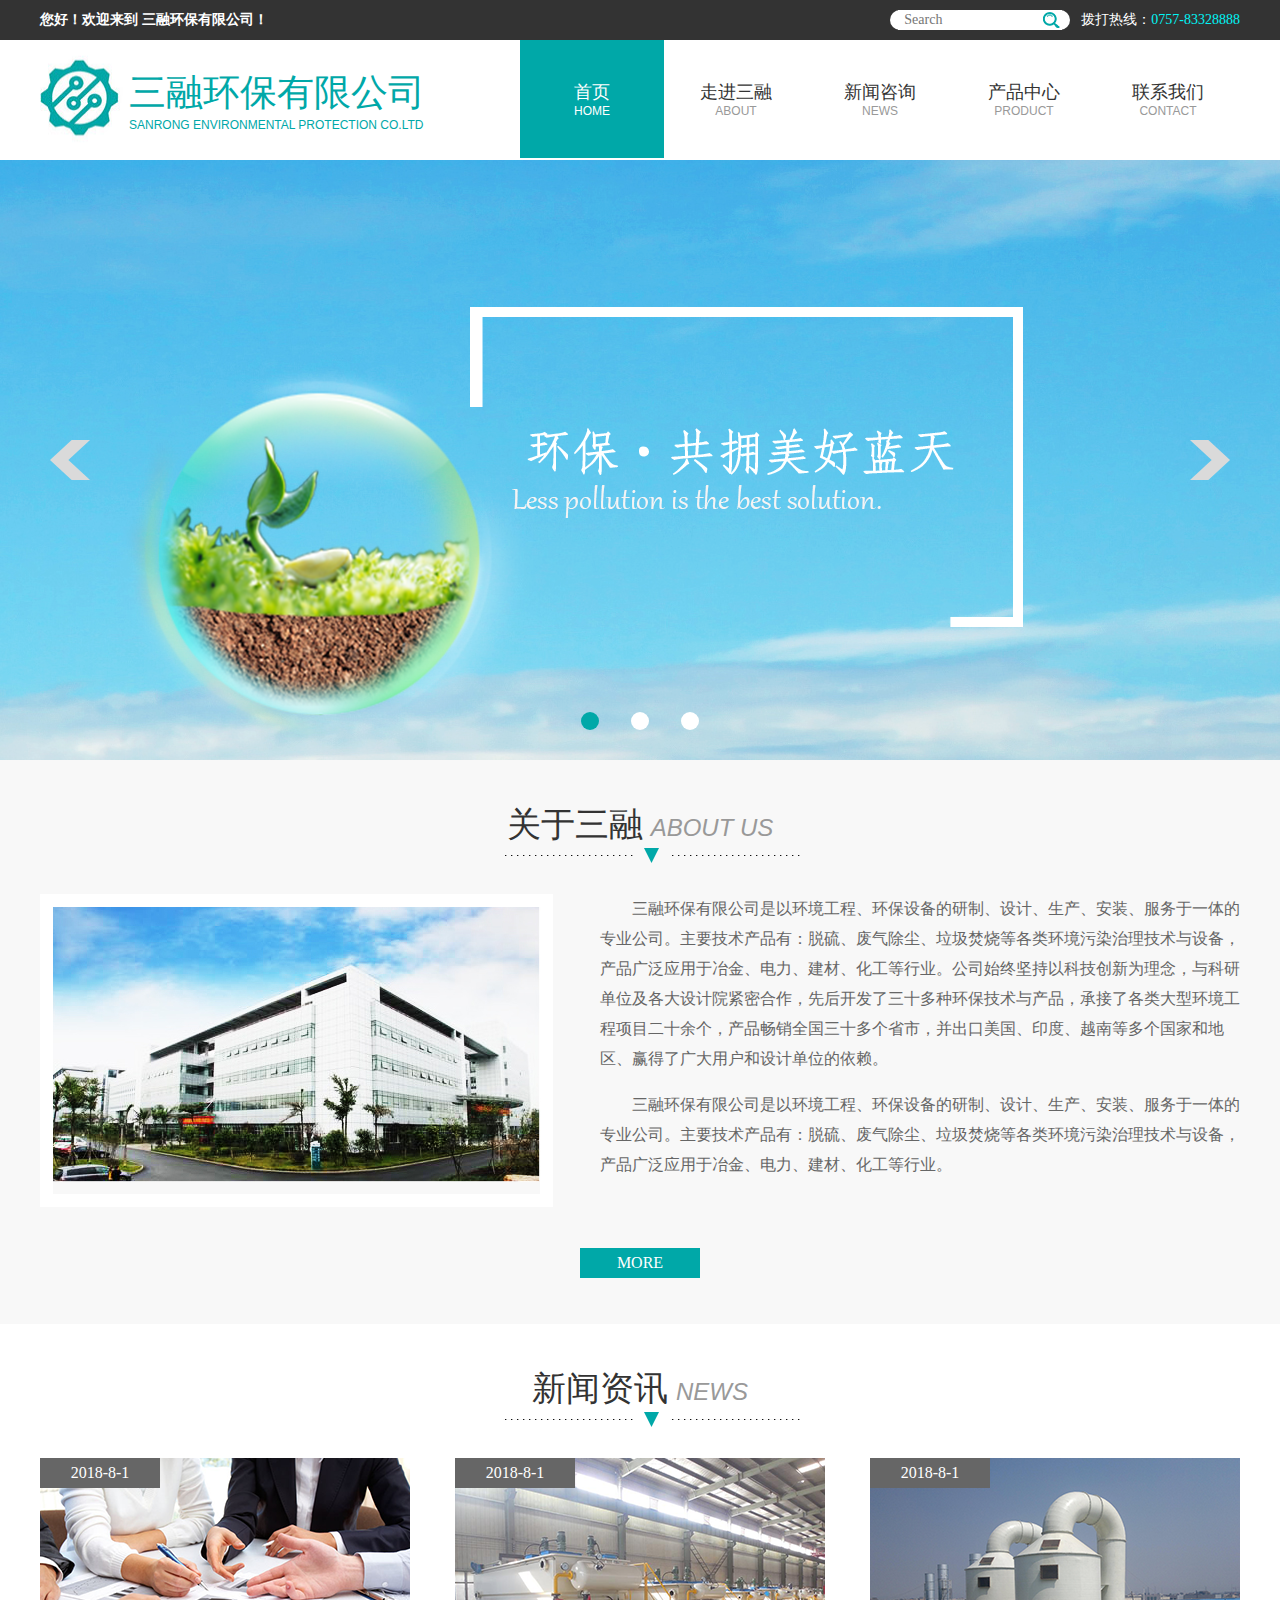
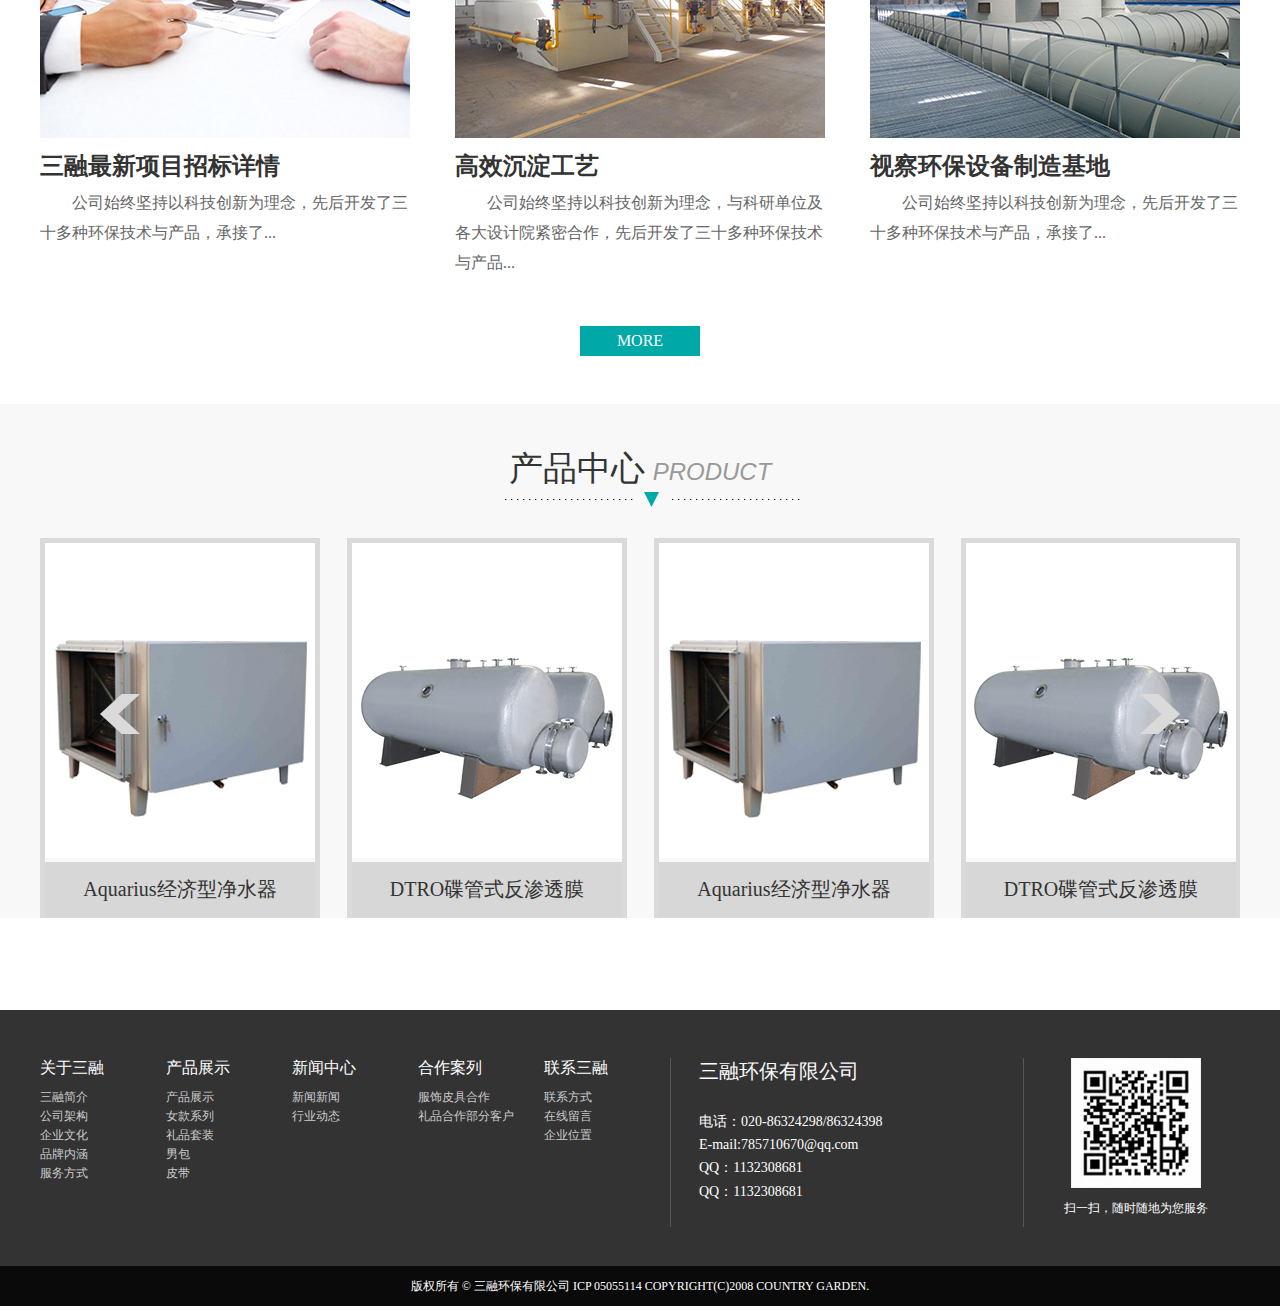
<file: index.html>
<!DOCTYPE html>
<html>
	<head>
		<meta charset="UTF-8">
		<title>首页</title>
		<link rel="stylesheet" type="text/css" href="css/common.css"/>
		<link rel="stylesheet" type="text/css" href="css/index.css"/>
		<script type="text/javascript" language="JavaScript" src="js/jquery-1.11.0.js"></script>
		<script type="text/javascript" language="JavaScript" src="js/banner.js"></script>
	</head>
	<body>
		<div class="header">
			<div class="header_top">
				<div class="header_top_main">
				<h2>您好！欢迎来到 三融环保有限公司！</h2>
				<p>拨打热线：<span>0757-83328888</span></p>
				<div class="form">
				<form>
					<input type="text" class="text" placeholder="Search" />
					<input type="submit" value="" class="buttom"/>
				</form>
				</div>
				</div>
			</div>
			<div class="header_bottom">
				<img src="img/index_logo.jpg"/>
				<h1>三融环保有限公司
				<p>SANRONG ENVIRONMENTAL PROTECTION CO.LTD</p>
				</h1>
				<ul>
					<li><a class="current" href="index.html">首页 <span class="current">HOME</span> </a></li>
					<li><a href="about.html">走进三融 <span>ABOUT</span> </a></li>
					<li><a href="news.html">新闻咨询 <span>NEWS</span>  </a></li>
					<li><a href="product.html">产品中心 <span>PRODUCT</span>  </a></li>
					<li><a href="contact.html">联系我们 <span>CONTACT</span> </a></li>
				</ul>
			</div>
		</div>
		<div class="content">
			<div class="banner">
				<ul>
					<li><img src="img/index_banner01.png" /></li>
					<li><img src="img/index_banner02.jpg" /></li>
					<li><img src="img/index_banner03.jpg" /></li>
				</ul>
				<ol>
					<li> </li>
					<li> </li>
					<li> </li>
				</ol>
			<a class="prev" href="javascript:void(0);"></a>
			<a class="next" href="javascript:void(0);"></a>
			</div>
			<div class="about">
				<div class="title">
				
				<h4>关于三融<span>ABOUT US</span></h4>
				
				<div class="title_bottom">
				<span></span>
				<img src="img/index_ triangle.png"/>
				<span></span>
				</div>
				</div>	
				<div class="main">
					<div class="about_main_top">
					<div class="about_main_pic">
						<img src="img/index_about_pic_03.jpg" width="488px" height="275px"/>
					</div>
					<p>三融环保有限公司是以环境工程、环保设备的研制、设计、生产、安装、服务于一体的专业公司。主要技术产品有：脱硫、废气除尘、垃圾焚烧等各类环境污染治理技术与设备，产品广泛应用于冶金、电力、建材、化工等行业。公司始终坚持以科技创新为理念，与科研单位及各大设计院紧密合作，先后开发了三十多种环保技术与产品，承接了各类大型环境工程项目二十余个，产品畅销全国三十多个省市，并出口美国、印度、越南等多个国家和地区、赢得了广大用户和设计单位的依赖。</p>
						<p>三融环保有限公司是以环境工程、环保设备的研制、设计、生产、安装、服务于一体的专业公司。主要技术产品有：脱硫、废气除尘、垃圾焚烧等各类环境污染治理技术与设备，产品广泛应用于冶金、电力、建材、化工等行业。</p>
						</div>
						<a href="about.html">MORE</a>
				</div>
			</div>
				<div class="news">
					<div class="title">
				
				<h4>新闻资讯<span>NEWS</span></h4>
				
				<div class="title_bottom">
				<span></span>
				<img src="img/index_ triangle.png"/>
				<span></span>
				</div>
				</div>
				<div class="main">
					<ul>
						<li>
							<a href="news_detail.html"><img src="img/index_news_pic02.png" width="370px" height="280px"/></a>
							<h6><a href="news_detail.html">三融最新项目招标详情</a></h6>
							<p><a href="">公司始终坚持以科技创新为理念，先后开发了三十多种环保技术与产品，承接了...</a></p>
							<a class="date" href="news_detail.html">2018-8-1</a>
						</li>    
							<li>
								<a href="news_detail.html"><img src="img/index_news_pic01.png" width="370px" height="280px"/></a>
							<h6><a href="news_detail.html">高效沉淀工艺</a></h6>
							<p><a href="news_detail.html">公司始终坚持以科技创新为理念，与科研单位及各大设计院紧密合作，先后开发了三十多种环保技术与产品...</a></p>
							<a class="date" href="news_detail.html">2018-8-1</a>
							</li>
								<li>
									<a href="news_detail.html"><img src="img/index_news_pic03.png" width="370px" height="280px"/></a>
							<h6><a href="news_detail.html">视察环保设备制造基地</a></h6>
							<p><a href="news_detail.html">公司始终坚持以科技创新为理念，先后开发了三十多种环保技术与产品，承接了...</a></p>
							<a class="date" href="news_detail.html">2018-8-1</a>
								</li>
					</ul>
					<a class="more" href="news_detail.html">MORE</a>
				</div>
				</div>
				<div class="product">
					<div class="title">
				
				<h4>产品中心<span>PRODUCT</span></h4>
				
				<div class="title_bottom">
				<span></span>
				<img src="img/index_ triangle.png"/>
				<span></span>
				</div>
				</div>	
				<div class="main">
					<ol>
						<li>
							<a href="product.html"><img src="img/index_product_pic01.jpg" width="270px" height="315px"/></a>
							<p><a href="product.html">Aquarius经济型净水器</a></p>
						</li>
						<li><a href="product.html"><img src="img/index_product_pic02.jpg" width="270px" height="315px"/></a>
							<p><a href="product.html">DTRO碟管式反渗透膜</a></p>
						</li>
						<li><a href="product.html"><img src="img/index_product_pic03.jpg" width="270px" height="315px"/></a>
							<p><a href="product.html">Aquarius经济型净水器</a></p>
						</li>
						<li><a href="product.html"><img src="img/index_product_pic04.jpg" width="270px" height="315px"/></a>
							<p><a href="product.html">DTRO碟管式反渗透膜</a></p>
						</li>
					</ol>
				<a class="prev" href="javascript:void(0);"></a>
				<a class="next" href="javascript:void(0);"></a>
				</div>
				</div>
			</div>
		<div class="footer">
			<div class="footer_top">
				<div class="footer_top_main">
					<dl>
						<dt>关于三融</dt>
						<dd><a href="#">三融简介</a></dd>
						<dd><a href="#">公司架构</a></dd>
						<dd><a href="#">企业文化</a></dd>
						<dd><a href="#">品牌内涵</a></dd>
						<dd><a href="#">服务方式</a></dd>
					</dl>
					<dl>
						<dt>产品展示</dt>
						<dd><a href="#">产品展示</a></dd>
						<dd><a href="#">女款系列</a></dd>
						<dd><a href="#">礼品套装</a></dd>
						<dd><a href="#">男包</a></dd>
						<dd><a href="#">皮带</a></dd>
					</dl>
					<dl>
						<dt>新闻中心</dt>
						<dd><a href="#">新闻新闻</a></dd>
						<dd><a href="#">行业动态</a></dd>
						 
					</dl>
					<dl>
						<dt>合作案列</dt>
						<dd><a href="#">服饰皮具合作</a></dd>
						<dd><a href="#">礼品合作部分客户</a></dd>
						
					</dl>
						<dl>
						<dt>联系三融</dt>
						<dd><a href="#">联系方式</a></dd>
						<dd><a href="#">在线留言</a></dd>
						<dd><a href="#">企业位置</a></dd>
						
					</dl>
					<div class="footer_top_center">
						<h3>三融环保有限公司</h3>
						<ol>
							<li>电话：020-86324298/86324398</li>
							<li>E-mail:785710670@qq.com </li>
							<li>QQ：1132308681  </li>
							<li>QQ：1132308681  </li>
						</ol>
					</div>
					<div class="foot_top_right">
						<img src="img/index_QRCode.png" />
						<p>扫一扫，随时随地为您服务</p>
					</div>
				</div>
				
			</div>
			<div class="copyright">
				版权所有 ©  三融环保有限公司  ICP 05055114 COPYRIGHT(C)2008 COUNTRY GARDEN.
			</div>
		</div>
	</body>
</html>
</file>
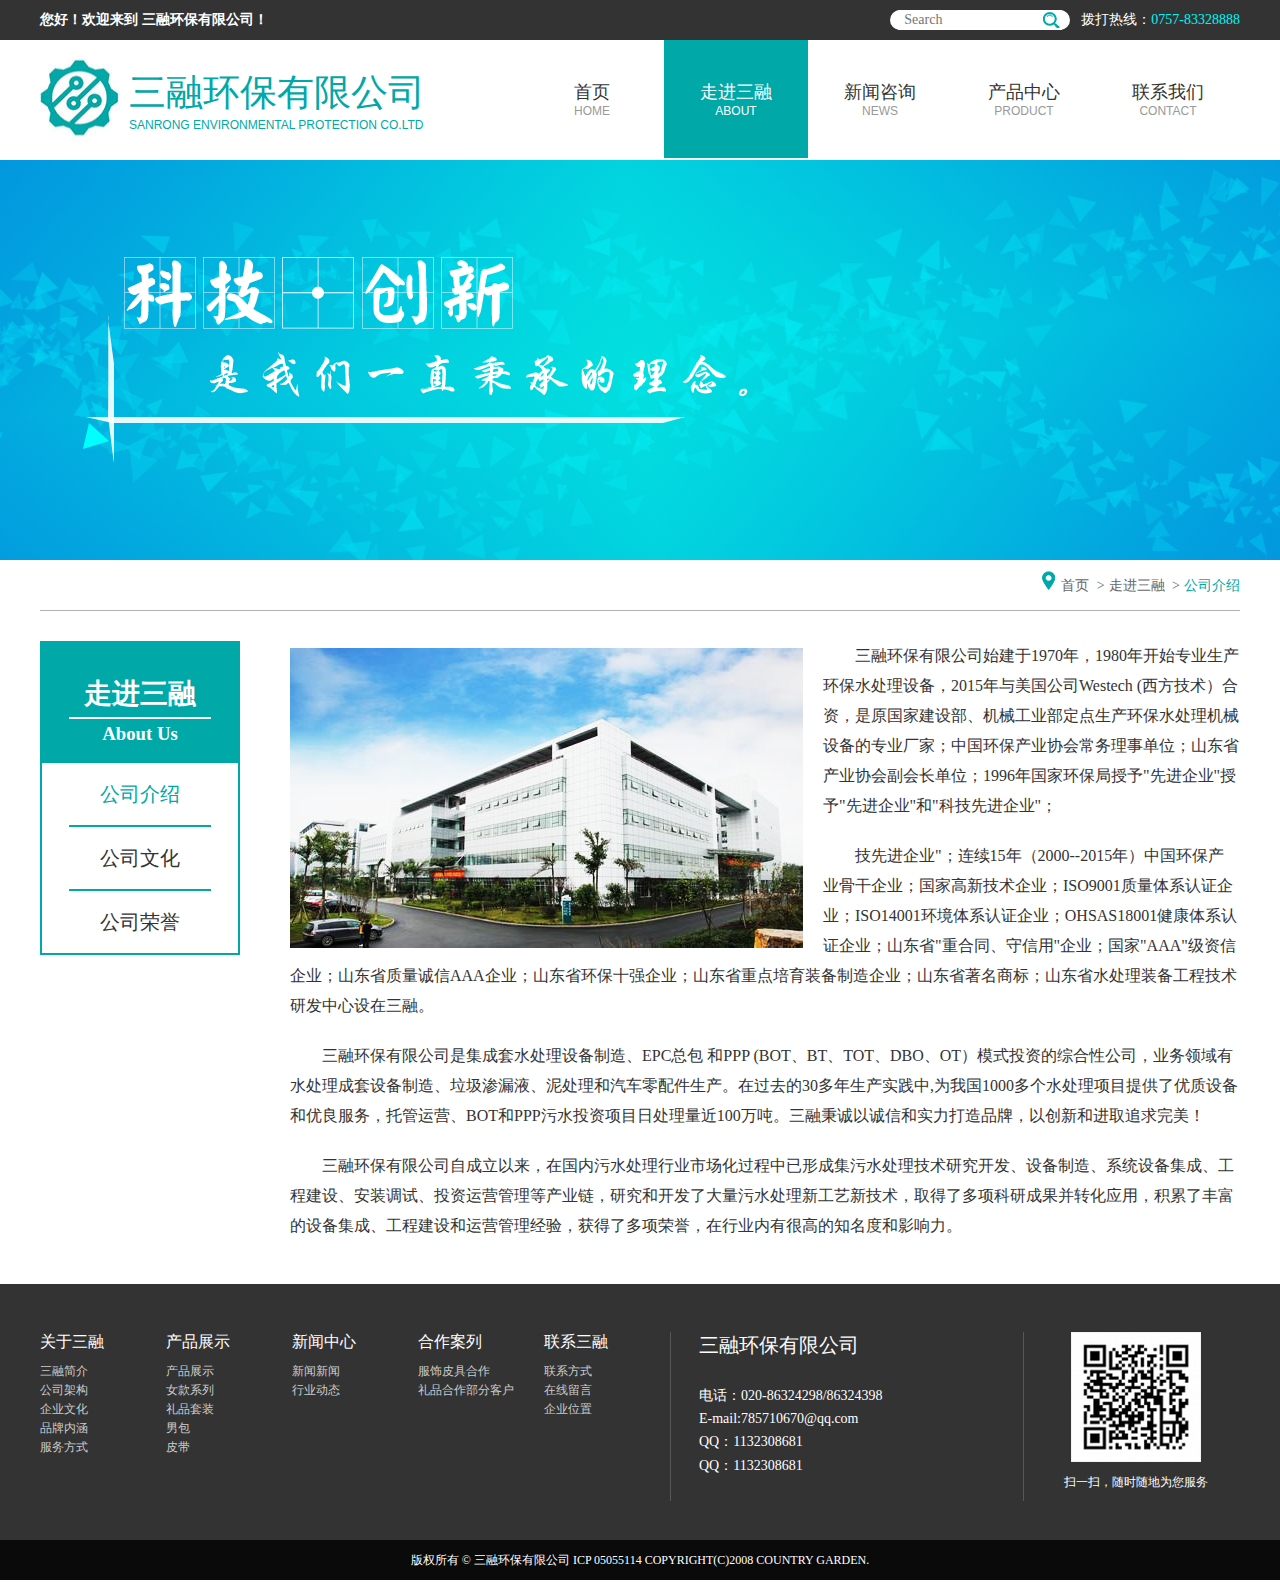
<file: about.html>
<!DOCTYPE html>
<html>
	<head>
		<meta charset="UTF-8">
		<title>走进三融</title>
		<link rel="stylesheet" type="text/css" href="css/common.css"/>
		<link rel="stylesheet" type="text/css" href="css/public.css"/>
		<link rel="stylesheet" type="text/css" href="css/about.css"/>
	</head>
	<body>
		<div class="header">
			<div class="header_top">
				<div class="header_top_main">
				<h2>您好！欢迎来到 三融环保有限公司！</h2>
				<p>拨打热线：<span>0757-83328888</span></p>
				<div class="form">
				<form>
					<input type="text" class="text" placeholder="Search" />
					<input type="submit" value="" class="buttom"/>
				</form>
				</div>
				</div>
			</div>
			<div class="header_bottom">
				<img src="img/index_logo.jpg"/>
				<h1>三融环保有限公司
				<p>SANRONG ENVIRONMENTAL PROTECTION CO.LTD</p>
				</h1>
				<ul>
					<li><a href="index.html">首页 <span>HOME</span> </a></li>
					<li><a class="current" href="about.html">走进三融 <span class="current">ABOUT</span> </a></li>
					<li><a href="news.html">新闻咨询 <span>NEWS</span>  </a></li>
					<li><a href="product.html">产品中心 <span>PRODUCT</span>  </a></li>
					<li><a href="contact.html">联系我们 <span>CONTACT</span> </a></li>
				</ul>
			</div>
		</div>
		<div class="content clearfix">
			<div class="banner">
					<img src="img/about_banner.png" />
			</div>
			<div class="location">
			<ol>
				<li class="position"><img src="img/about_location.png" width="13px" height="19px"/></li>
				<li><a href="index.html">首页</a> <span>  >  </span></li>
				<li><a href="about.html">走进三融 </a><span>  >  </span> </li>
				<li><a class="on" href="about.html">公司介绍</a></li>

			</ol>
			</div>
			<div class="main">
				<div class="main_left">
					<div class="title">
						<h2>走进三融</h2>
						<span></span>
						<h3>About Us</h3>
					</div>
					<ul>
						<li><a href="about.html" class="on">公司介绍</a></li>
						<li><a href="about.html">公司文化</a></li>
						<li class="border"><a href="about.html">公司荣誉</a></li>
					</ul>
				</div>
				<div class="about_main_right">
					<img src="img/about_pic.png" />
					<p>三融环保有限公司始建于1970年，1980年开始专业生产环保水处理设备，2015年与美国公司Westech (西方技术）合资，是原国家建设部、机械工业部定点生产环保水处理机械设备的专业厂家；中国环保产业协会常务理事单位；山东省产业协会副会长单位；1996年国家环保局授予"先进企业"授予"先进企业"和"科技先进企业"；</p>
					<p>技先进企业"；连续15年（2000--2015年）中国环保产业骨干企业；国家高新技术企业；ISO9001质量体系认证企业；ISO14001环境体系认证企业；OHSAS18001健康体系认证企业；山东省"重合同、守信用"企业；国家"AAA"级资信企业；山东省质量诚信AAA企业；山东省环保十强企业；山东省重点培育装备制造企业；山东省著名商标；山东省水处理装备工程技术研发中心设在三融。</p>
					<p>三融环保有限公司是集成套水处理设备制造、EPC总包 和PPP (BOT、BT、TOT、DBO、OT）模式投资的综合性公司，业务领域有水处理成套设备制造、垃圾渗漏液、泥处理和汽车零配件生产。在过去的30多年生产实践中,为我国1000多个水处理项目提供了优质设备和优良服务，托管运营、BOT和PPP污水投资项目日处理量近100万吨。三融秉诚以诚信和实力打造品牌，以创新和进取追求完美！</p>
					<p>三融环保有限公司自成立以来，在国内污水处理行业市场化过程中已形成集污水处理技术研究开发、设备制造、系统设备集成、工程建设、安装调试、投资运营管理等产业链，研究和开发了大量污水处理新工艺新技术，取得了多项科研成果并转化应用，积累了丰富的设备集成、工程建设和运营管理经验，获得了多项荣誉，在行业内有很高的知名度和影响力。</p>
				</div>
			</div>
			</div>
		<div class="footer">
			<div class="footer_top">
				<div class="footer_top_main">
					<dl>
						<dt>关于三融</dt>
						<dd><a href="#">三融简介</a></dd>
						<dd><a href="#">公司架构</a></dd>
						<dd><a href="#">企业文化</a></dd>
						<dd><a href="#">品牌内涵</a></dd>
						<dd><a href="#">服务方式</a></dd>
					</dl>
					<dl>
						<dt>产品展示</dt>
						<dd><a href="#">产品展示</a></dd>
						<dd><a href="#">女款系列</a></dd>
						<dd><a href="#">礼品套装</a></dd>
						<dd><a href="#">男包</a></dd>
						<dd><a href="#">皮带</a></dd>
					</dl>
					<dl>
						<dt>新闻中心</dt>
						<dd><a href="#">新闻新闻</a></dd>
						<dd><a href="#">行业动态</a></dd>
						 
					</dl>
					<dl>
						<dt>合作案列</dt>
						<dd><a href="#">服饰皮具合作</a></dd>
						<dd><a href="#">礼品合作部分客户</a></dd>
						
					</dl>
						<dl>
						<dt>联系三融</dt>
						<dd><a href="#">联系方式</a></dd>
						<dd><a href="#">在线留言</a></dd>
						<dd><a href="#">企业位置</a></dd>
						
					</dl>
					<div class="footer_top_center">
						<h3>三融环保有限公司</h3>
						<ol>
							<li>电话：020-86324298/86324398</li>
							<li>E-mail:785710670@qq.com </li>
							<li>QQ：1132308681  </li>
							<li>QQ：1132308681  </li>
						</ol>
					</div>
					<div class="foot_top_right">
						<img src="img/index_QRCode.png" />
						<p>扫一扫，随时随地为您服务</p>
					</div>
				</div>
				
			</div>
			<div class="copyright">
				版权所有 ©  三融环保有限公司  ICP 05055114 COPYRIGHT(C)2008 COUNTRY GARDEN.
			</div>
		</div>
	</body>
</html>
</file>
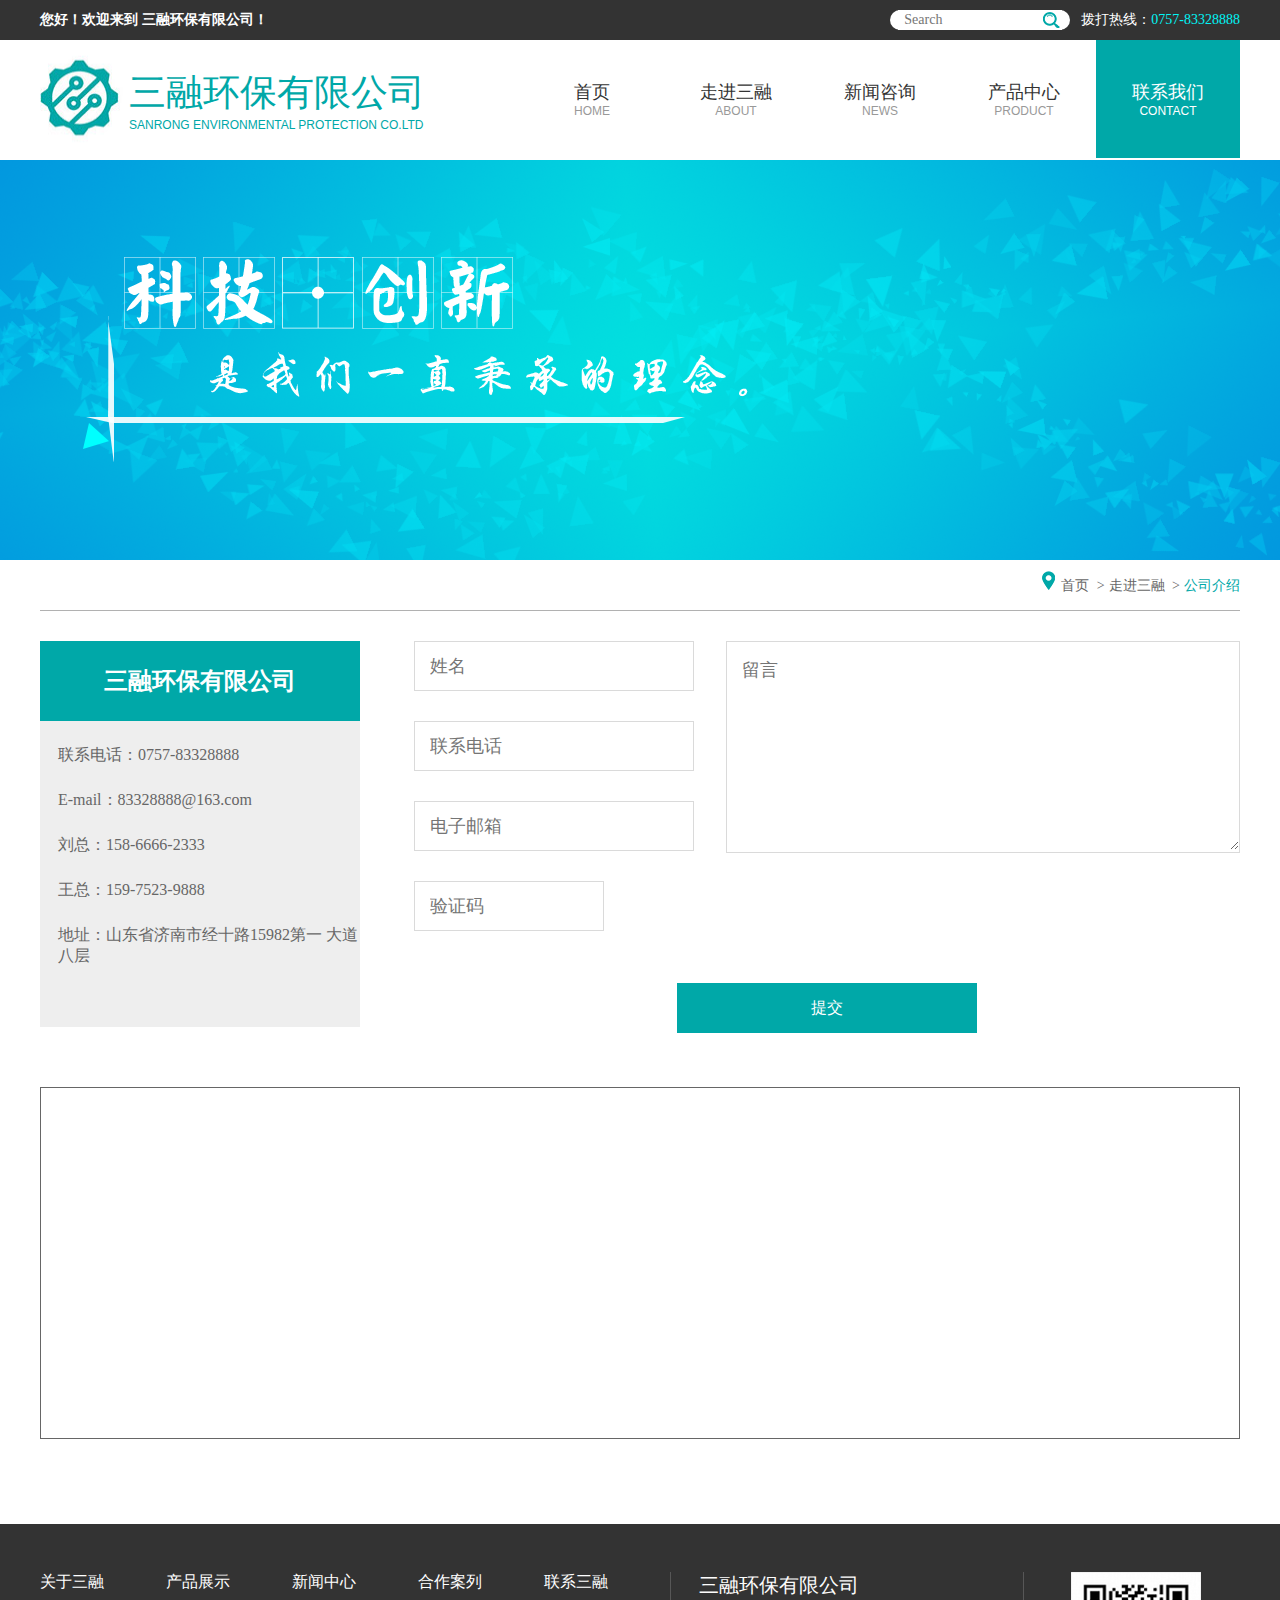
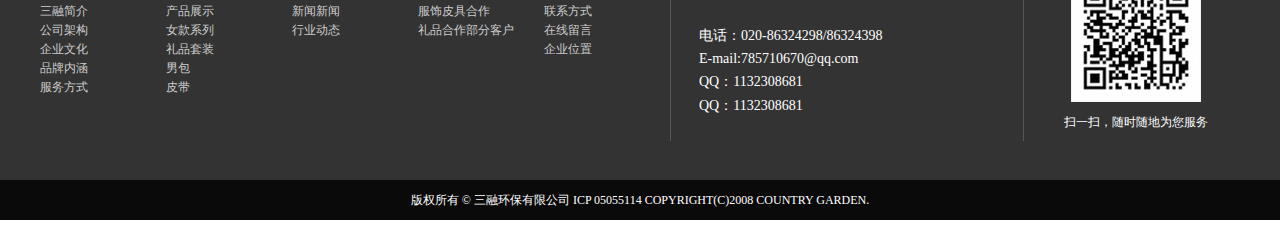
<file: contact.html>
<!DOCTYPE html>
<html>
	<head>
		<meta charset="UTF-8">
		<title>联系我们</title>
		<link rel="stylesheet" type="text/css" href="css/common.css"/>
		<link rel="stylesheet" type="text/css" href="css/public.css"/>
		<link rel="stylesheet" type="text/css" href="css/contact.css"/>
		<script type="text/javascript" src="http://api.map.baidu.com/api?v=2.0&ak=6vvqoVROdWsq64FDVM0kaVO1F65oGOOR "></script>
		<script type="text/javascript" language="JavaScript" src="js/map.js"></script>
		<!--链接：http://api.map.baidu.com/lbsapi/createmap/index.html
			6vvqoVROdWsq64FDVM0kaVO1F65oGOOR   百度密匙-->

	</head>
	<body>
		<div class="header">
			<div class="header_top">
				<div class="header_top_main">
				<h2>您好！欢迎来到 三融环保有限公司！</h2>
				<p>拨打热线：<span>0757-83328888</span></p>
				<div class="form">
				<form>
					<input type="text" class="text" placeholder="Search" />
					<input type="submit" value="" class="buttom"/>
				</form>
				</div>
				</div>
			</div>
			<div class="header_bottom">
				<img src="img/index_logo.jpg"/>
				<h1>三融环保有限公司
				<p>SANRONG ENVIRONMENTAL PROTECTION CO.LTD</p>
				</h1>
				<ul>
					<li><a href="index.html">首页 <span>HOME</span> </a></li>
					<li><a href="about.html">走进三融 <span>ABOUT</span> </a></li>
					<li><a href="news.html">新闻咨询 <span>NEWS</span>  </a></li>
					<li><a href="product.html">产品中心 <span>PRODUCT</span>  </a></li>
					<li><a class="current" href="contact.html">联系我们 <span class="current">CONTACT</span> </a></li>
				</ul>
			</div>
		</div>
		<div class="content clearfix">
			<div class="banner">
					<img src="img/about_banner.png" />
			</div>
			<div class="location">
			<ol>
				<li class="position"><img src="img/about_location.png" width="13px" height="19px"/></li>
				<li><a href="index.html">首页</a> <span>  >  </span></li>
				<li><a href="about.html">走进三融 </a><span>  >  </span> </li>
				<li><a class="on" href="">公司介绍</a></li>

			</ol>
			</div>
			<div class="main">
				<div class="contact_top">
					<div class="contact_top_left">
						<h2>三融环保有限公司</h2>
						<ul>
							<li>联系电话：0757-83328888</li>
							<li>E-mail：83328888@163.com</li>
							<li>刘总：158-6666-2333</li>
							<li>王总：159-7523-9888</li>
							<li>地址：山东省济南市经十路15982第一
大道八层</li>
						</ul>
					</div>
					<div class="contact_top_right">
					<form class="form1">
						<input type="text" placeholder="姓名" class="name"/>
						<input type="text" placeholder="联系电话" class="phone"/>
						<input type="text" placeholder="电子邮箱" class="mailbox"/>
						<input type="text" placeholder="验证码" class="code" />
					</form>
					<form class="form2">
						<textarea placeholder="留言"></textarea>
					</form>
					<a href="">提交</a>
					</div>
				</div>
				<div class="map" id="map"></div>
			</div>
			</div>
		<div class="footer">
			<div class="footer_top">
				<div class="footer_top_main">
					<dl>
						<dt>关于三融</dt>
						<dd><a href="#">三融简介</a></dd>
						<dd><a href="#">公司架构</a></dd>
						<dd><a href="#">企业文化</a></dd>
						<dd><a href="#">品牌内涵</a></dd>
						<dd><a href="#">服务方式</a></dd>
					</dl>
					<dl>
						<dt>产品展示</dt>
						<dd><a href="#">产品展示</a></dd>
						<dd><a href="#">女款系列</a></dd>
						<dd><a href="#">礼品套装</a></dd>
						<dd><a href="#">男包</a></dd>
						<dd><a href="#">皮带</a></dd>
					</dl>
					<dl>
						<dt>新闻中心</dt>
						<dd><a href="#">新闻新闻</a></dd>
						<dd><a href="#">行业动态</a></dd>
						 
					</dl>
					<dl>
						<dt>合作案列</dt>
						<dd><a href="#">服饰皮具合作</a></dd>
						<dd><a href="#">礼品合作部分客户</a></dd>
						
					</dl>
						<dl>
						<dt>联系三融</dt>
						<dd><a href="#">联系方式</a></dd>
						<dd><a href="#">在线留言</a></dd>
						<dd><a href="#">企业位置</a></dd>
						
					</dl>
					<div class="footer_top_center">
						<h3>三融环保有限公司</h3>
						<ol>
							<li>电话：020-86324298/86324398</li>
							<li>E-mail:785710670@qq.com </li>
							<li>QQ：1132308681  </li>
							<li>QQ：1132308681  </li>
						</ol>
					</div>
					<div class="foot_top_right">
						<img src="img/index_QRCode.png" />
						<p>扫一扫，随时随地为您服务</p>
					</div>
				</div>
				
			</div>
			<div class="copyright">
				版权所有 ©  三融环保有限公司  ICP 05055114 COPYRIGHT(C)2008 COUNTRY GARDEN.
			</div>
		</div>
	</body>
</html>
</file>
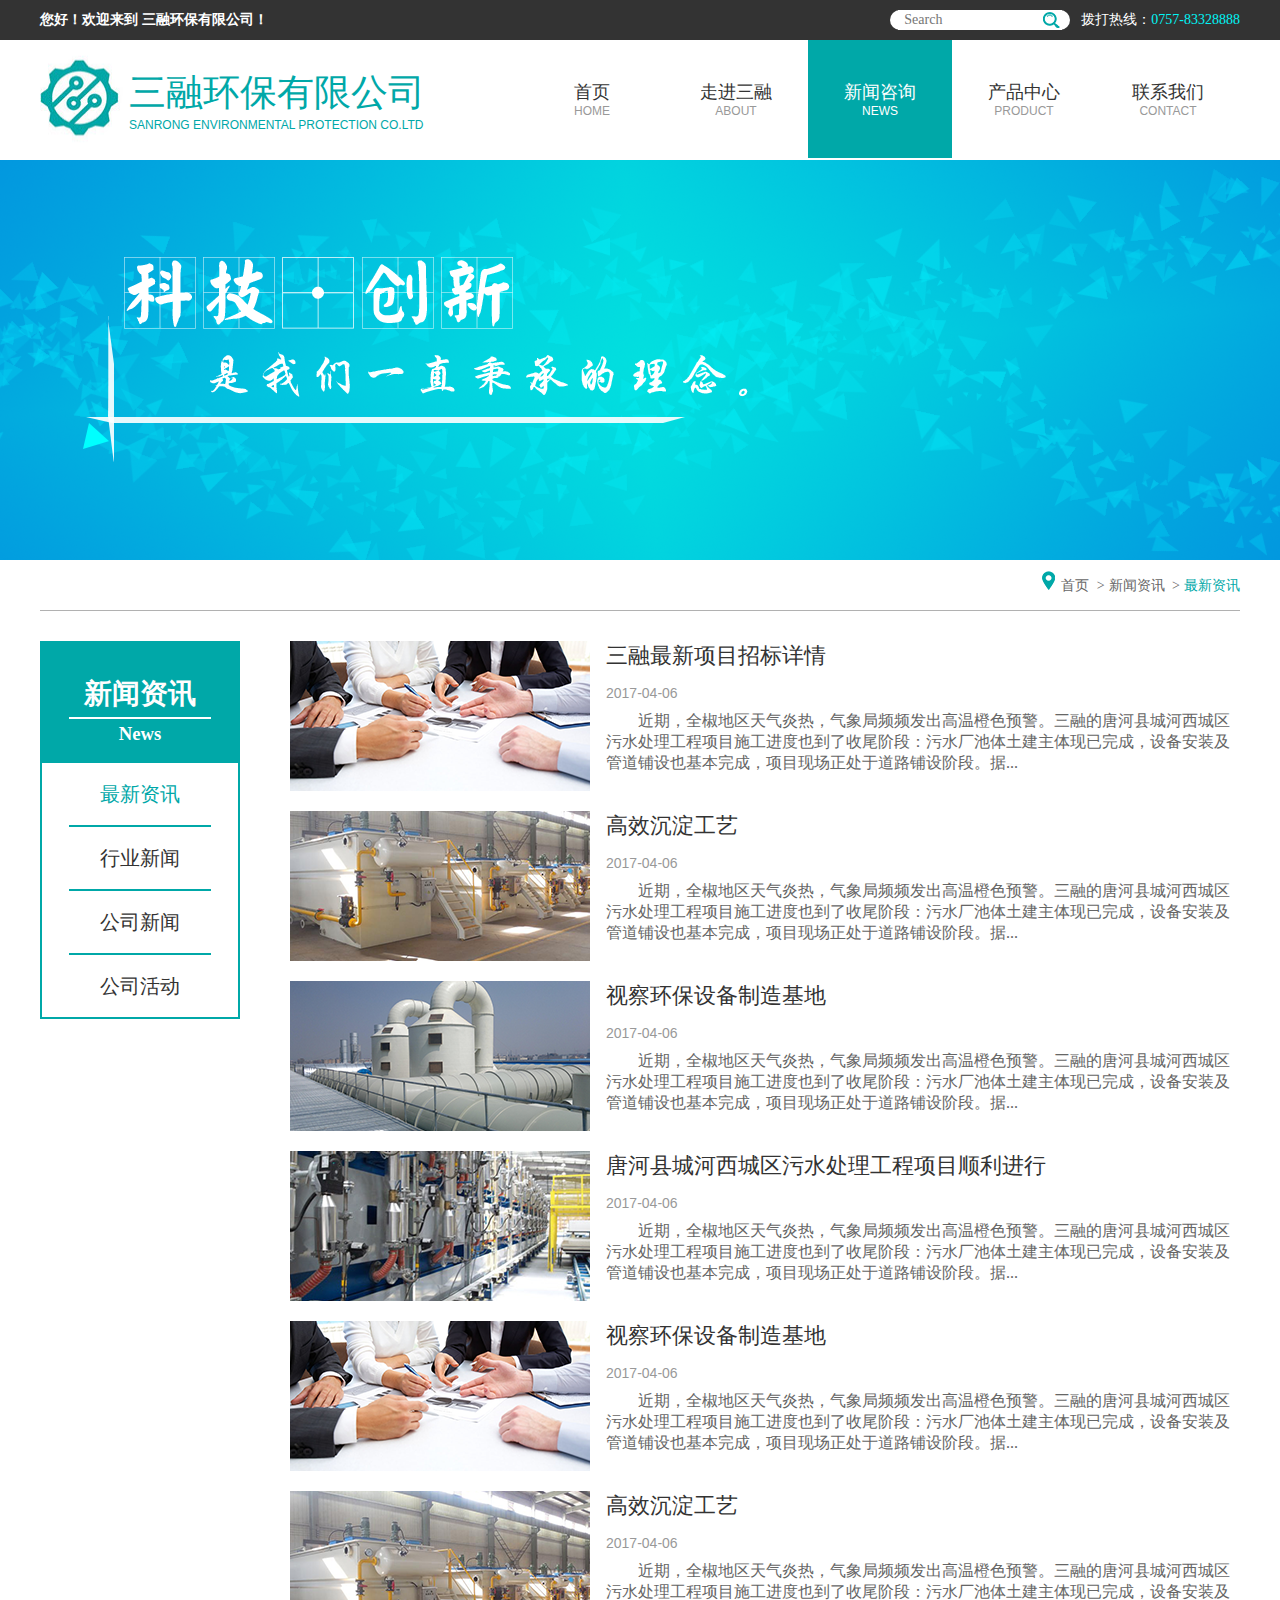
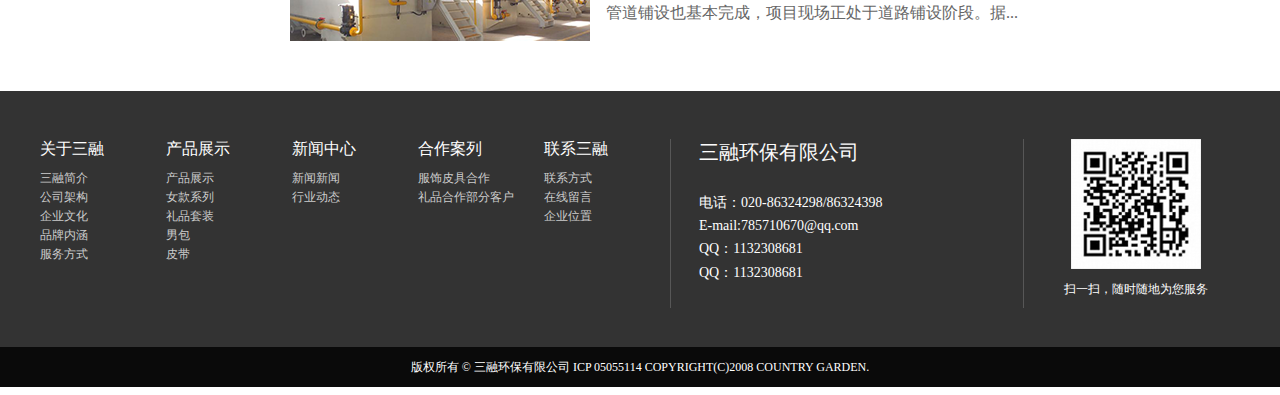
<file: news.html>
<!DOCTYPE html>
<html>
	<head>
		<meta charset="UTF-8">
		<title>新闻资讯</title>
		<link rel="stylesheet" type="text/css" href="css/common.css"/>
		<link rel="stylesheet" type="text/css" href="css/public.css"/>
		<link rel="stylesheet" type="text/css" href="css/news.css"/>
	</head>
	<body>
		<div class="header">
			<div class="header_top">
				<div class="header_top_main">
				<h2>您好！欢迎来到 三融环保有限公司！</h2>
				<p>拨打热线：<span>0757-83328888</span></p>
				<div class="form">
				<form>
					<input type="text" class="text" placeholder="Search" />
					<input type="submit" value="" class="buttom"/>
				</form>
				</div>
				</div>
			</div>
			<div class="header_bottom">
				<img src="img/index_logo.jpg"/>
				<h1>三融环保有限公司
				<p>SANRONG ENVIRONMENTAL PROTECTION CO.LTD</p>
				</h1>
				<ul>
					<li><a href="index.html">首页 <span>HOME</span> </a></li>
					<li><a href="about.html">走进三融 <span>ABOUT</span> </a></li>
					<li><a class="current" href="news.html">新闻咨询 <span class="current">NEWS</span>  </a></li>
					<li><a href="product.html">产品中心 <span>PRODUCT</span>  </a></li>
					<li><a href="contact.html">联系我们 <span>CONTACT</span> </a></li>
				</ul>
			</div>
		</div>
		<div class="content clearfix">
			<div class="banner">
					<img src="img/about_banner.png" />
			</div>
			<div class="location">
			<ol>
				<li class="position"><img src="img/about_location.png" width="13px" height="19px"/></li>
				<li><a href="index.html">首页</a> <span>  >  </span></li>
				<li><a href="news.html">新闻资讯</a><span>  >  </span> </li>
				<li><a class="on" href="news_detail.html">最新资讯</a></li>

			</ol>
			</div>
			<div class="main">
				<div class="main_left">
					<div class="title">
						<h2>新闻资讯</h2>
						<span></span>
						<h3>News</h3>
					</div>
					<ul>
						<li><a href="news_detail.html" class="on">最新资讯</a></li>
						<li><a href="news.html">行业新闻</a></li>
						<li><a href="about.html">公司新闻</a></li>
						<li class="border"><a href="news_detail.html">公司活动</a></li>
					</ul>
				</div>
				<div class="news_main_right">
					<ul>
						<li>
							<a href="news_detail.html"><img src="img/news_pic01.png" /></a>
							<div class="news_title">
								<h3><a href="news_detail.html">三融最新项目招标详情</a></h3>
								<span>2017-04-06</span>
								<p>近期，全椒地区天气炎热，气象局频频发出高温橙色预警。三融的唐河县城河西城区污水处理工程项目施工进度也到了收尾阶段：污水厂池体土建主体现已完成，设备安装及管道铺设也基本完成，项目现场正处于道路铺设阶段。据...</p>
							</div>
						</li>
						<li>
							<a href=""><img src="img/news_pic02.png" /></a>
							<div class="news_title">
								<h3><a href="">高效沉淀工艺</a></h3>
								<span>2017-04-06</span>
								<p>近期，全椒地区天气炎热，气象局频频发出高温橙色预警。三融的唐河县城河西城区污水处理工程项目施工进度也到了收尾阶段：污水厂池体土建主体现已完成，设备安装及管道铺设也基本完成，项目现场正处于道路铺设阶段。据...</p>
							</div>
						</li>
						<li>
							<a href=""><img src="img/news_pic03.png" /></a>
							<div class="news_title">
								<h3><a href="">视察环保设备制造基地</a></h3>
								<span>2017-04-06</span>
								<p>近期，全椒地区天气炎热，气象局频频发出高温橙色预警。三融的唐河县城河西城区污水处理工程项目施工进度也到了收尾阶段：污水厂池体土建主体现已完成，设备安装及管道铺设也基本完成，项目现场正处于道路铺设阶段。据...</p>
							</div>
						</li>
						<li>
							<a href=""><img src="img/news_pic04.png" /></a>
							<div class="news_title">
								<h3><a href="">唐河县城河西城区污水处理工程项目顺利进行</a></h3>
								<span>2017-04-06</span>
								<p>近期，全椒地区天气炎热，气象局频频发出高温橙色预警。三融的唐河县城河西城区污水处理工程项目施工进度也到了收尾阶段：污水厂池体土建主体现已完成，设备安装及管道铺设也基本完成，项目现场正处于道路铺设阶段。据...</p>
							</div>
						</li>
						<li>
							<a href=""><img src="img/news_pic05.png" /></a>
							<div class="news_title">
								<h3><a href="">视察环保设备制造基地</a></h3>
								<span>2017-04-06</span>
								<p>近期，全椒地区天气炎热，气象局频频发出高温橙色预警。三融的唐河县城河西城区污水处理工程项目施工进度也到了收尾阶段：污水厂池体土建主体现已完成，设备安装及管道铺设也基本完成，项目现场正处于道路铺设阶段。据...</p>
							</div>
						</li>
						<li>
							<a href=""><img src="img/news_pic06.png" /></a>
							<div class="news_title">
								<h3><a href="">高效沉淀工艺</a></h3>
								<span>2017-04-06</span>
								<p>近期，全椒地区天气炎热，气象局频频发出高温橙色预警。三融的唐河县城河西城区污水处理工程项目施工进度也到了收尾阶段：污水厂池体土建主体现已完成，设备安装及管道铺设也基本完成，项目现场正处于道路铺设阶段。据...</p>
							</div>
						</li>
							
						</ul>
				</div>
			</div>
			</div>
		<div class="footer">
			<div class="footer_top">
				<div class="footer_top_main">
					<dl>
						<dt>关于三融</dt>
						<dd><a href="#">三融简介</a></dd>
						<dd><a href="#">公司架构</a></dd>
						<dd><a href="#">企业文化</a></dd>
						<dd><a href="#">品牌内涵</a></dd>
						<dd><a href="#">服务方式</a></dd>
					</dl>
					<dl>
						<dt>产品展示</dt>
						<dd><a href="#">产品展示</a></dd>
						<dd><a href="#">女款系列</a></dd>
						<dd><a href="#">礼品套装</a></dd>
						<dd><a href="#">男包</a></dd>
						<dd><a href="#">皮带</a></dd>
					</dl>
					<dl>
						<dt>新闻中心</dt>
						<dd><a href="#">新闻新闻</a></dd>
						<dd><a href="#">行业动态</a></dd>
						 
					</dl>
					<dl>
						<dt>合作案列</dt>
						<dd><a href="#">服饰皮具合作</a></dd>
						<dd><a href="#">礼品合作部分客户</a></dd>
						
					</dl>
						<dl>
						<dt>联系三融</dt>
						<dd><a href="#">联系方式</a></dd>
						<dd><a href="#">在线留言</a></dd>
						<dd><a href="#">企业位置</a></dd>
						
					</dl>
					<div class="footer_top_center">
						<h3>三融环保有限公司</h3>
						<ol>
							<li>电话：020-86324298/86324398</li>
							<li>E-mail:785710670@qq.com </li>
							<li>QQ：1132308681  </li>
							<li>QQ：1132308681  </li>
						</ol>
					</div>
					<div class="foot_top_right">
						<img src="img/index_QRCode.png" />
						<p>扫一扫，随时随地为您服务</p>
					</div>
				</div>
				
			</div>
			<div class="copyright">
				版权所有 ©  三融环保有限公司  ICP 05055114 COPYRIGHT(C)2008 COUNTRY GARDEN.
			</div>
		</div>
	</body>
</html>
</file>
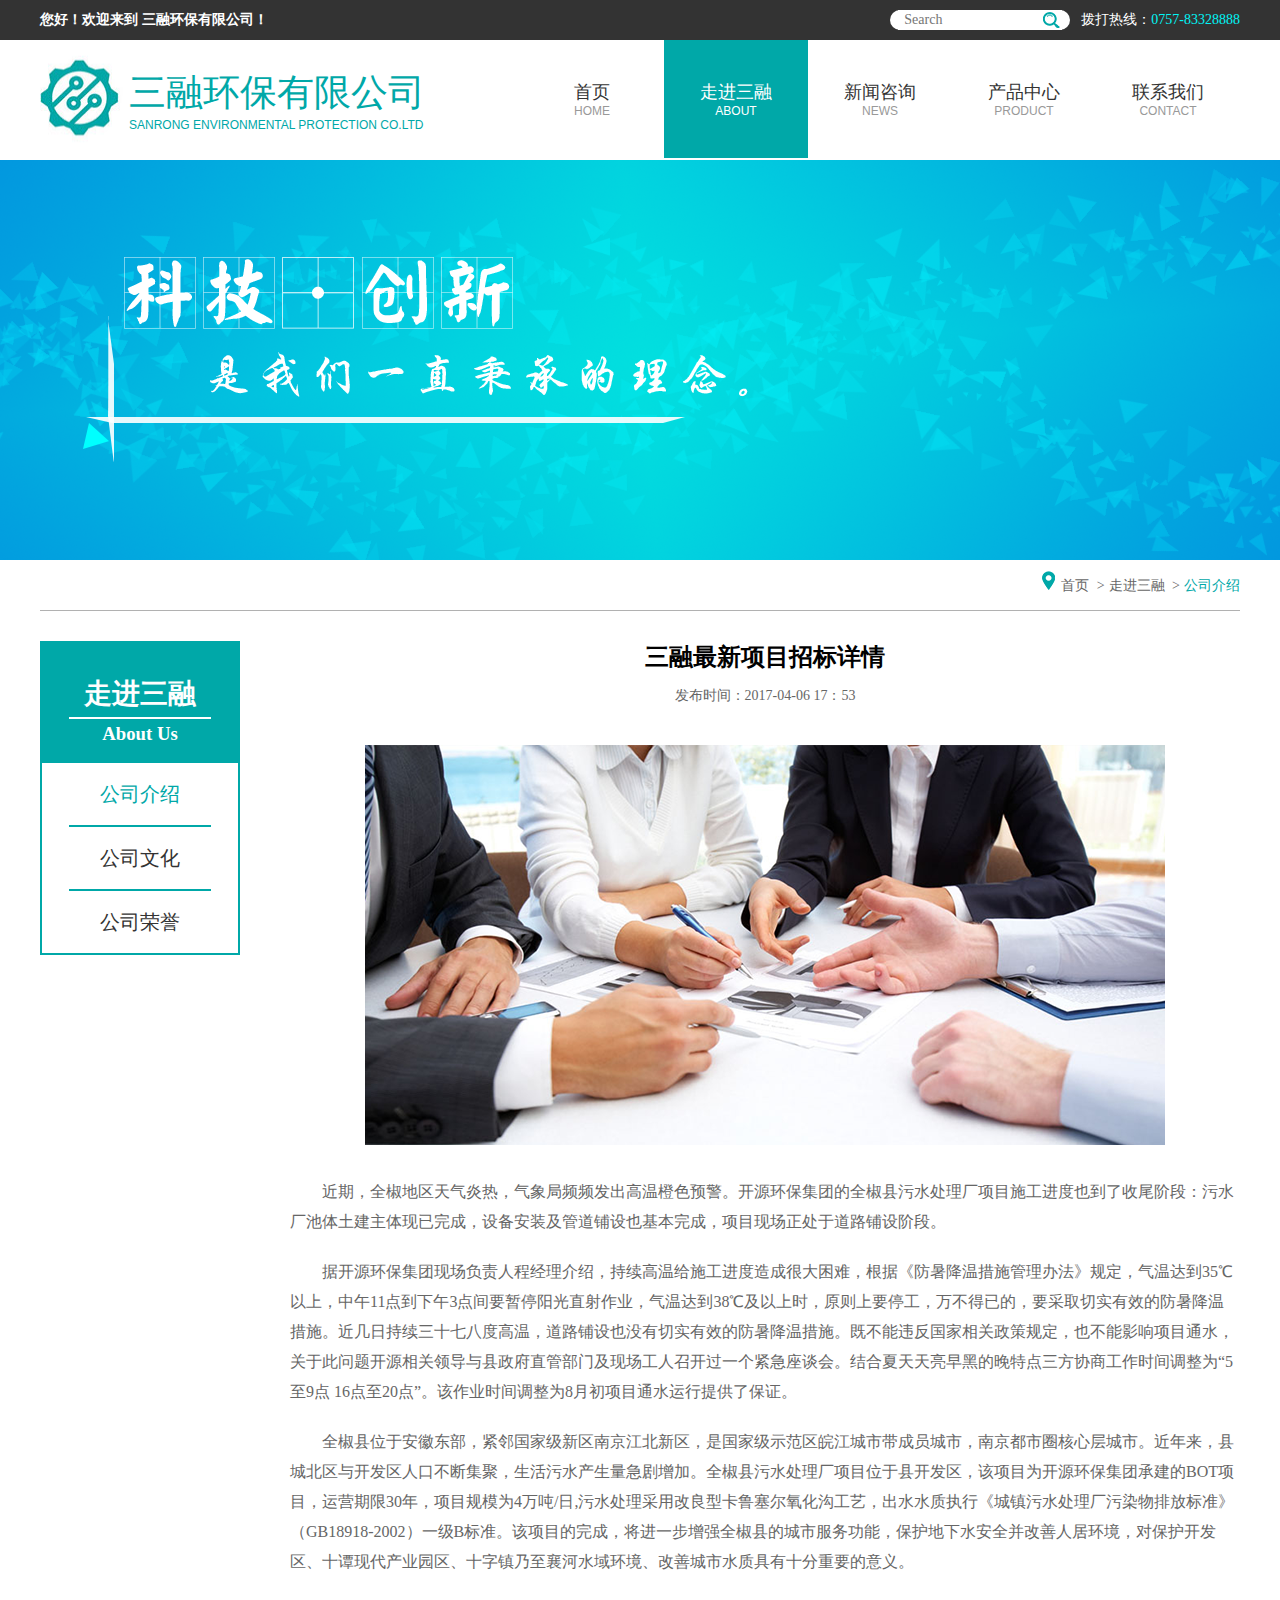
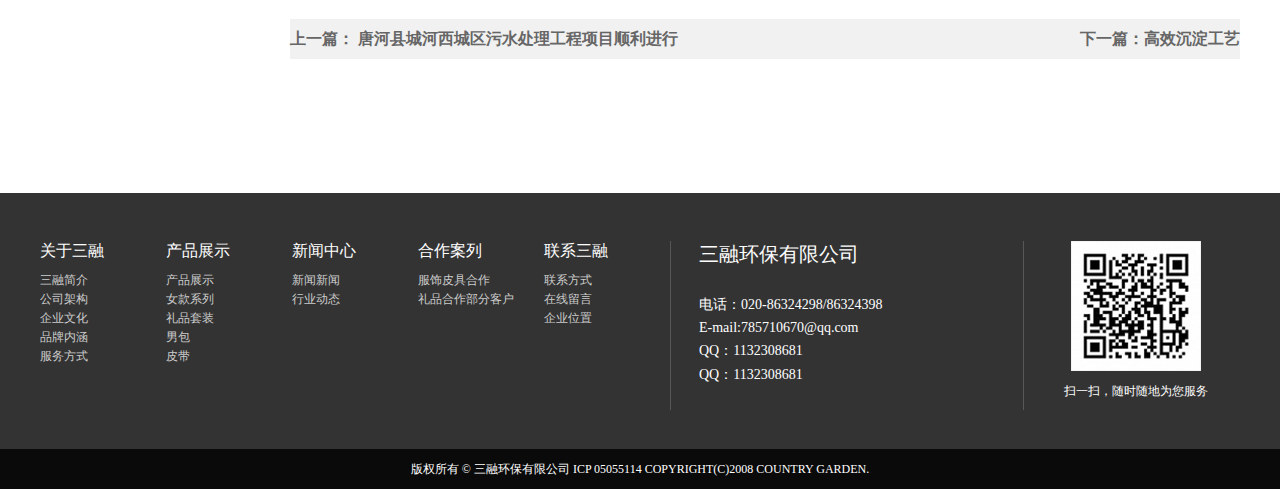
<file: news_detail.html>
<!DOCTYPE html>
<html>
	<head>
		<meta charset="UTF-8">
		<title>新闻详情</title>
		<link rel="stylesheet" type="text/css" href="css/common.css"/>
		<link rel="stylesheet" type="text/css" href="css/public.css"/>
		<link rel="stylesheet" type="text/css" href="css/news_detail.css"/>
	</head>
	<body>
		<div class="header">
			<div class="header_top">
				<div class="header_top_main">
				<h2>您好！欢迎来到 三融环保有限公司！</h2>
				<p>拨打热线：<span>0757-83328888</span></p>
				<div class="form">
				<form>
					<input type="text" class="text" placeholder="Search" />
					<input type="submit" value="" class="buttom"/>
				</form>
				</div>
				</div>
			</div>
			<div class="header_bottom">
				<img src="img/index_logo.jpg"/>
				<h1>三融环保有限公司
				<p>SANRONG ENVIRONMENTAL PROTECTION CO.LTD</p>
				</h1>
				<ul>
					<li><a href="index.html">首页 <span>HOME</span> </a></li>
					<li><a class="current" href="about.html">走进三融 <span class="current">ABOUT</span> </a></li>
					<li><a href="news.html">新闻咨询 <span>NEWS</span>  </a></li>
					<li><a href="product.html">产品中心 <span>PRODUCT</span>  </a></li>
					<li><a href="contact.html">联系我们 <span>CONTACT</span> </a></li>
				</ul>
			</div>
		</div>
		<div class="content clearfix">
			<div class="banner">
					<img src="img/about_banner.png" />
			</div>
			<div class="location">
			<ol>
				<li class="position"><img src="img/about_location.png" width="13px" height="19px"/></li>
				<li><a href="index.html">首页</a> <span>  >  </span></li>
				<li><a href="about.html">走进三融 </a><span>  >  </span> </li>
				<li><a class="on" href="about.html">公司介绍</a></li>

			</ol>
			</div>
			<div class="main">
				<div class="main_left">
					<div class="title">
						<h2>走进三融</h2>
						<span></span>
						<h3>About Us</h3>
					</div>
					<ul>
						<li><a href="about.html" class="on">公司介绍</a></li>
						<li><a href="about.html">公司文化</a></li>
						<li class="border"><a href="about.html">公司荣誉</a></li>
					</ul>
				</div>
				<div class="news_detail_right">
					<h2>三融最新项目招标详情</h2>
					<span>发布时间：2017-04-06 17：53</span>
					<img src="img/news_detail.png" />
					<p>近期，全椒地区天气炎热，气象局频频发出高温橙色预警。开源环保集团的全椒县污水处理厂项目施工进度也到了收尾阶段：污水厂池体土建主体现已完成，设备安装及管道铺设也基本完成，项目现场正处于道路铺设阶段。</p>
					<p>据开源环保集团现场负责人程经理介绍，持续高温给施工进度造成很大困难，根据《防暑降温措施管理办法》规定，气温达到35℃以上，中午11点到下午3点间要暂停阳光直射作业，气温达到38℃及以上时，原则上要停工，万不得已的，要采取切实有效的防暑降温措施。近几日持续三十七八度高温，道路铺设也没有切实有效的防暑降温措施。既不能违反国家相关政策规定，也不能影响项目通水，关于此问题开源相关领导与县政府直管部门及现场工人召开过一个紧急座谈会。结合夏天天亮早黑的晚特点三方协商工作时间调整为“5至9点 16点至20点”。该作业时间调整为8月初项目通水运行提供了保证。
</p>
					<p>全椒县位于安徽东部，紧邻国家级新区南京江北新区，是国家级示范区皖江城市带成员城市，南京都市圈核心层城市。近年来，县城北区与开发区人口不断集聚，生活污水产生量急剧增加。全椒县污水处理厂项目位于县开发区，该项目为开源环保集团承建的BOT项目，运营期限30年，项目规模为4万吨/日,污水处理采用改良型卡鲁塞尔氧化沟工艺，出水水质执行《城镇污水处理厂污染物排放标准》（GB18918-2002）一级B标准。该项目的完成，将进一步增强全椒县的城市服务功能，保护地下水安全并改善人居环境，对保护开发区、十谭现代产业园区、十字镇乃至襄河水域环境、改善城市水质具有十分重要的意义。</p>
					<div class="news_right_bottom">
						<h3>上一篇： <a>唐河县城河西城区污水处理工程项目顺利进行</a></h3>
						<h4> 下一篇：<a>高效沉淀工艺</a></h4>
					</div>
				</div>
			</div>
			</div>
		<div class="footer">
			<div class="footer_top">
				<div class="footer_top_main">
					<dl>
						<dt>关于三融</dt>
						<dd><a href="#">三融简介</a></dd>
						<dd><a href="#">公司架构</a></dd>
						<dd><a href="#">企业文化</a></dd>
						<dd><a href="#">品牌内涵</a></dd>
						<dd><a href="#">服务方式</a></dd>
					</dl>
					<dl>
						<dt>产品展示</dt>
						<dd><a href="#">产品展示</a></dd>
						<dd><a href="#">女款系列</a></dd>
						<dd><a href="#">礼品套装</a></dd>
						<dd><a href="#">男包</a></dd>
						<dd><a href="#">皮带</a></dd>
					</dl>
					<dl>
						<dt>新闻中心</dt>
						<dd><a href="#">新闻新闻</a></dd>
						<dd><a href="#">行业动态</a></dd>
						 
					</dl>
					<dl>
						<dt>合作案列</dt>
						<dd><a href="#">服饰皮具合作</a></dd>
						<dd><a href="#">礼品合作部分客户</a></dd>
						
					</dl>
						<dl>
						<dt>联系三融</dt>
						<dd><a href="#">联系方式</a></dd>
						<dd><a href="#">在线留言</a></dd>
						<dd><a href="#">企业位置</a></dd>
						
					</dl>
					<div class="footer_top_center">
						<h3>三融环保有限公司</h3>
						<ol>
							<li>电话：020-86324298/86324398</li>
							<li>E-mail:785710670@qq.com </li>
							<li>QQ：1132308681  </li>
							<li>QQ：1132308681  </li>
						</ol>
					</div>
					<div class="foot_top_right">
						<img src="img/index_QRCode.png" />
						<p>扫一扫，随时随地为您服务</p>
					</div>
				</div>
				
			</div>
			<div class="copyright">
				版权所有 ©  三融环保有限公司  ICP 05055114 COPYRIGHT(C)2008 COUNTRY GARDEN.
			</div>
		</div>
	</body>
</html>
</file>
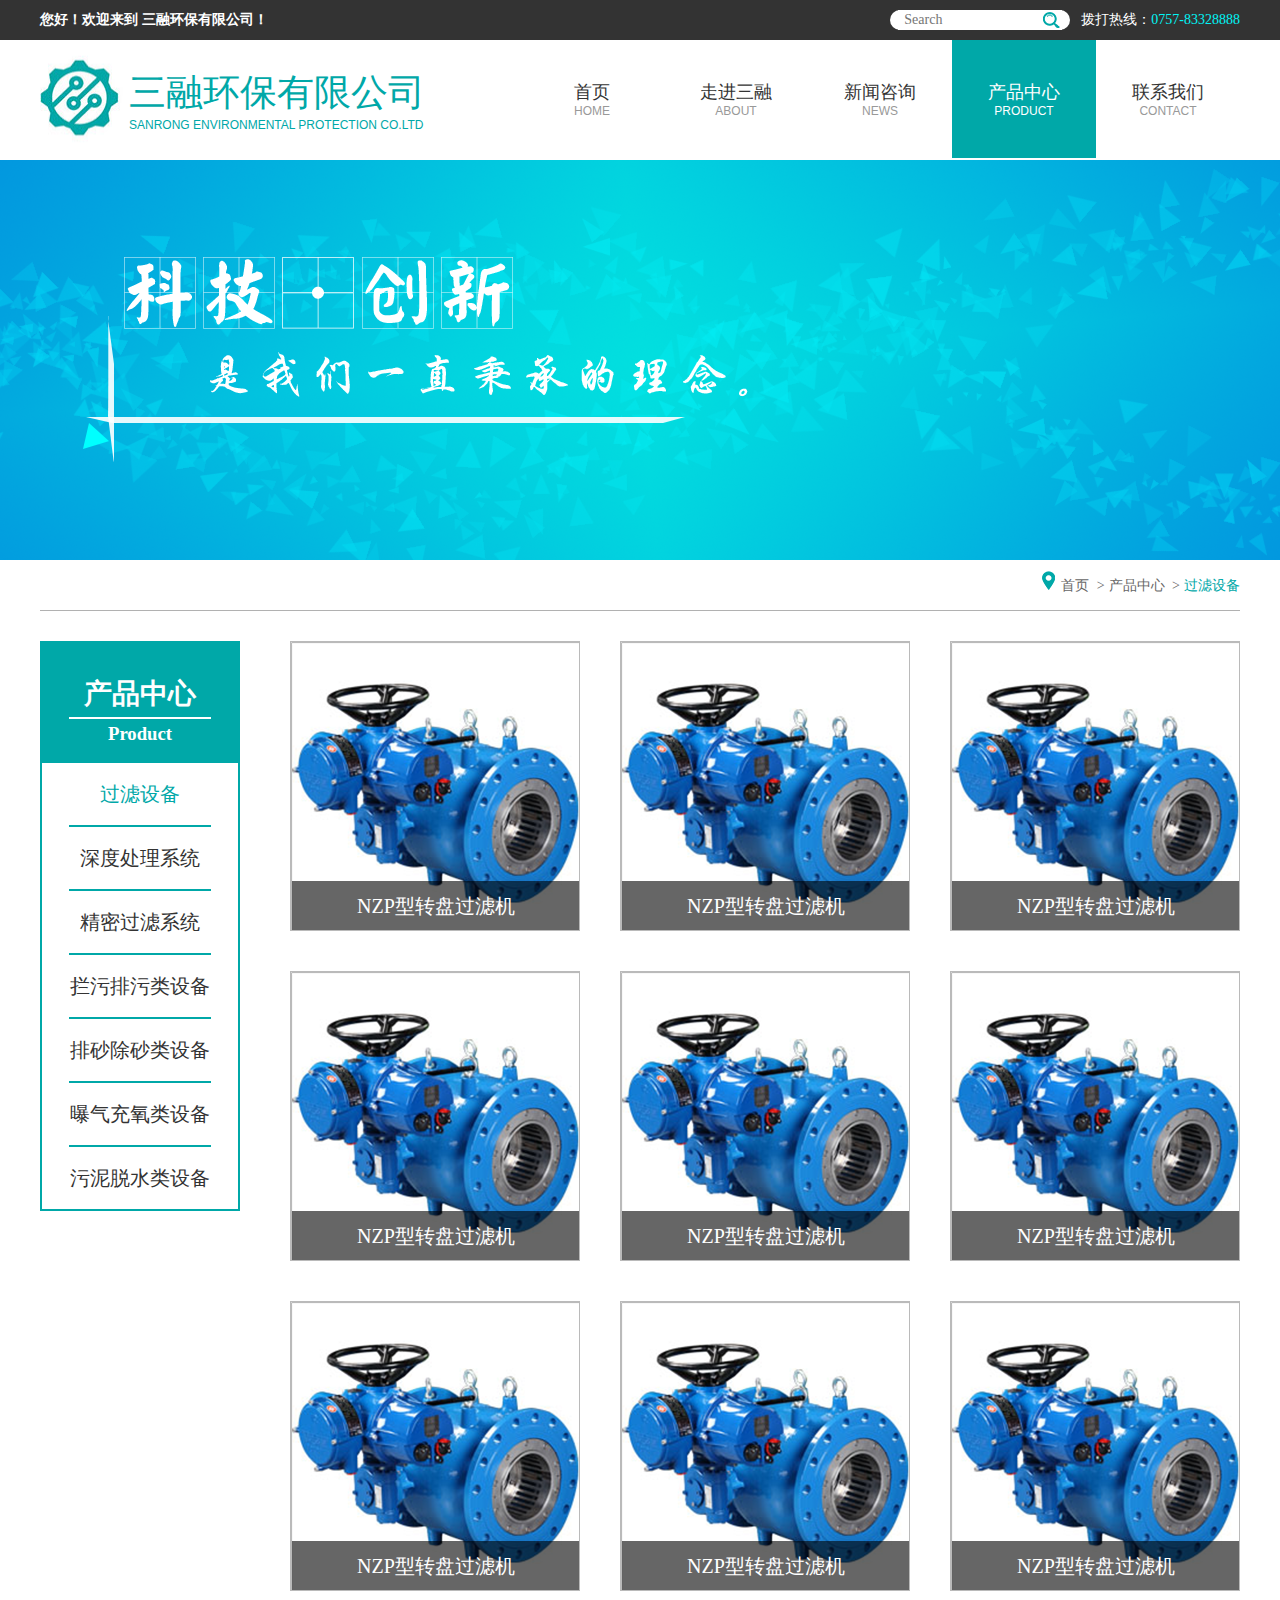
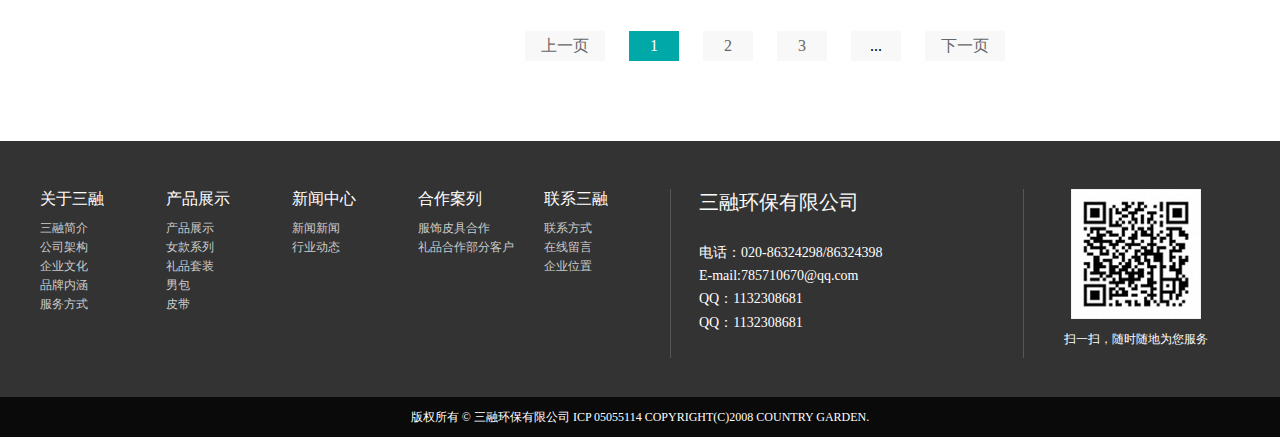
<file: product.html>
<!DOCTYPE html>
<html>
	<head>
		<meta charset="UTF-8">
		<title>产品中心</title>
		<link rel="stylesheet" type="text/css" href="css/common.css"/>
		<link rel="stylesheet" type="text/css" href="css/public.css"/>
		<link rel="stylesheet" type="text/css" href="css/product.css"/>
	</head>
	<body>
		<div class="header">
			<div class="header_top">
				<div class="header_top_main">
				<h2>您好！欢迎来到 三融环保有限公司！</h2>
				<p>拨打热线：<span>0757-83328888</span></p>
				<div class="form">
				<form>
					<input type="text" class="text" placeholder="Search" />
					<input type="submit" value="" class="buttom"/>
				</form>
				</div>
				</div>
			</div>
			<div class="header_bottom">
				<img src="img/index_logo.jpg"/>
				<h1>三融环保有限公司
				<p>SANRONG ENVIRONMENTAL PROTECTION CO.LTD</p>
				</h1>
				<ul>
					<li><a href="index.html">首页 <span>HOME</span> </a></li>
					<li><a href="about.html">走进三融 <span>ABOUT</span> </a></li>
					<li><a href="news.html">新闻咨询 <span>NEWS</span>  </a></li>
					<li><a  class="current" href="product.html">产品中心 <span class="current">PRODUCT</span>  </a></li>
					<li><a href="contact.html">联系我们 <span>CONTACT</span> </a></li>
				</ul>
			</div>
		</div>
		<div class="content clearfix">
			<div class="banner">
					<img src="img/about_banner.png" />
			</div>
			<div class="location">
			<ol>
				<li class="position"><img src="img/about_location.png" width="13px" height="19px"/></li>
				<li><a href="index.html">首页</a> <span>  >  </span></li>
				<li><a href="product.html">产品中心 </a><span>  >  </span> </li>
				<li><a class="on" href="product.html">过滤设备</a></li>

			</ol>
			</div>
			<div class="main">
				<div class="main_left">
					<div class="title">
						<h2>产品中心</h2>
						<span></span>
						<h3>Product</h3>
					</div>
					<ul>
						<li><a href="#" class="on">过滤设备</a></li>
						<li><a href="#">深度处理系统</a></li>
						<li><a href="#">精密过滤系统</a></li>
						<li><a href="#">拦污排污类设备</a></li>
						<li><a href="#">排砂除砂类设备</a></li>
						<li><a href="#">曝气充氧类设备</a></li>
						<li class="border"><a href="#">污泥脱水类设备</a></li>
					</ul>
				</div>
				<div class="product_main_right">
					<ul>
						<li>
							<a href="product_detail.html"><img src="img/product_pic02.png"/></a>
							<p><a href="product_detail.html">NZP型转盘过滤机</a></p>
						</li>
						<li>
							<a href="product_detail.html"><img src="img/product_pic02.png"/></a>
							<p><a href="product_detail.html">NZP型转盘过滤机</a></p>
						</li>
						<li>
						<a href="product_detail.html"><img src="img/product_pic02.png"/></a>
							<p><a href="product_detail.html">NZP型转盘过滤机</a></p>
						</li>
						<li>
							<a href="product_detail.html"><img src="img/product_pic02.png"/></a>
							<p><a href="product_detail.html">NZP型转盘过滤机</a></p>
						</li>
						<li>
							<a href="product_detail.html"><img src="img/product_pic02.png"/></a>
							<p><a href="product_detail.html">NZP型转盘过滤机</a></p>
						</li>
						<li>
							<a href="product_detail.html"><img src="img/product_pic02.png"/></a>
							<p><a href="product_detail.html">NZP型转盘过滤机</a></p>
						</li>
						<li>
						<a href="product_detail.html"><img src="img/product_pic02.png"/></a>
							<p><a href="product_detail.html">NZP型转盘过滤机</a></p>
						</li>
						<li>
							<a href="product_detail.html"><img src="img/product_pic02.png"/></a>
							<p><a href="product_detail.html">NZP型转盘过滤机</a></p>
						</li>
						<li>
							<a href="product_detail.html"><img src="img/product_pic02.png"/></a>
							<p><a href="product_detail.html">NZP型转盘过滤机</a></p>
						</li>
					</ul>
					<div class="page">
					<ol>
						<li class="prev"><a href="">上一页</a></li>
						<li class="on"><a href="">1</a></li>
						<li><a href="">2</a></li>
						<li><a href="">3</a></li>
						<li>...</li>
						<li class="next"><a href="">下一页</a></li>
						
					</ol>
					</div>
				</div>
			</div>
			</div>
		<div class="footer">
			<div class="footer_top">
				<div class="footer_top_main">
					<dl>
						<dt>关于三融</dt>
						<dd><a href="#">三融简介</a></dd>
						<dd><a href="#">公司架构</a></dd>
						<dd><a href="#">企业文化</a></dd>
						<dd><a href="#">品牌内涵</a></dd>
						<dd><a href="#">服务方式</a></dd>
					</dl>
					<dl>
						<dt>产品展示</dt>
						<dd><a href="#">产品展示</a></dd>
						<dd><a href="#">女款系列</a></dd>
						<dd><a href="#">礼品套装</a></dd>
						<dd><a href="#">男包</a></dd>
						<dd><a href="#">皮带</a></dd>
					</dl>
					<dl>
						<dt>新闻中心</dt>
						<dd><a href="#">新闻新闻</a></dd>
						<dd><a href="#">行业动态</a></dd>
						 
					</dl>
					<dl>
						<dt>合作案列</dt>
						<dd><a href="#">服饰皮具合作</a></dd>
						<dd><a href="#">礼品合作部分客户</a></dd>
						
					</dl>
						<dl>
						<dt>联系三融</dt>
						<dd><a href="#">联系方式</a></dd>
						<dd><a href="#">在线留言</a></dd>
						<dd><a href="#">企业位置</a></dd>
						
					</dl>
					<div class="footer_top_center">
						<h3>三融环保有限公司</h3>
						<ol>
							<li>电话：020-86324298/86324398</li>
							<li>E-mail:785710670@qq.com </li>
							<li>QQ：1132308681  </li>
							<li>QQ：1132308681  </li>
						</ol>
					</div>
					<div class="foot_top_right">
						<img src="img/index_QRCode.png" />
						<p>扫一扫，随时随地为您服务</p>
					</div>
				</div>
				
			</div>
			<div class="copyright">
				版权所有 ©  三融环保有限公司  ICP 05055114 COPYRIGHT(C)2008 COUNTRY GARDEN.
			</div>
		</div>
	</body>
</html>
</file>
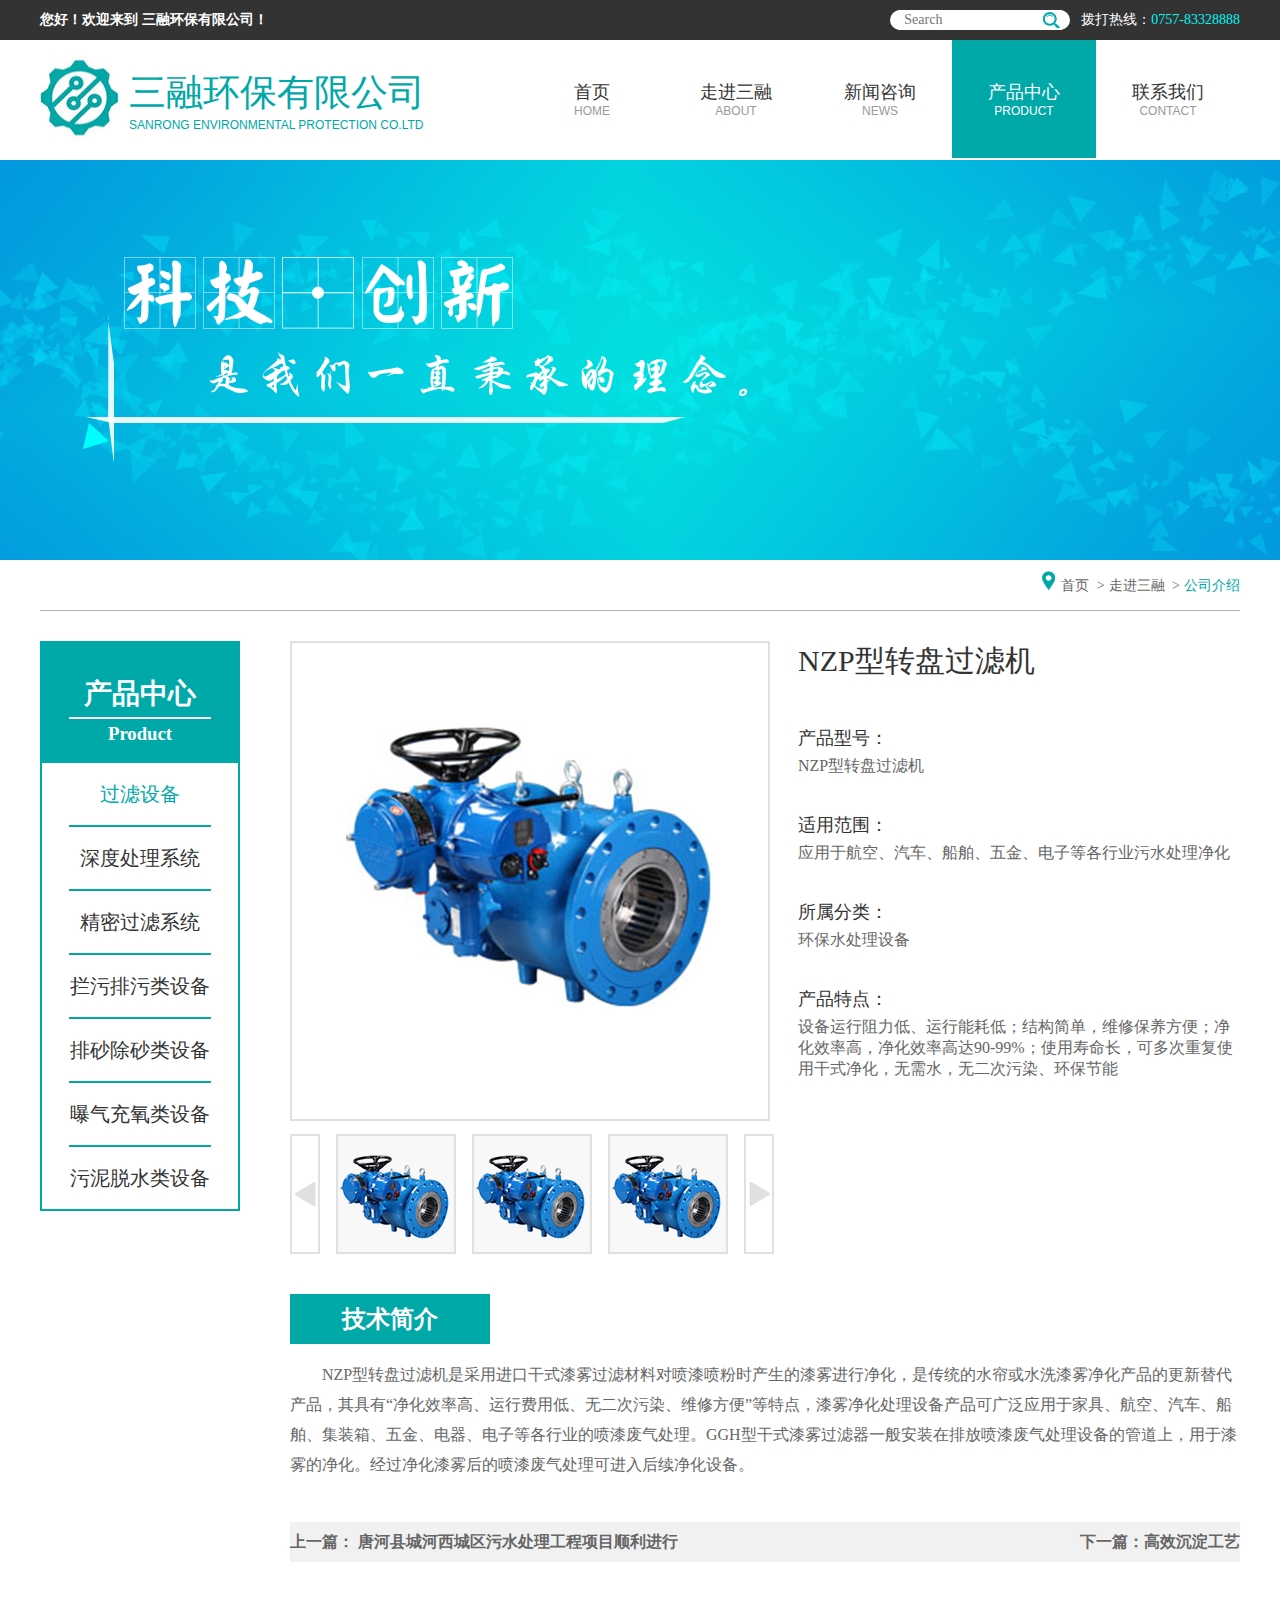
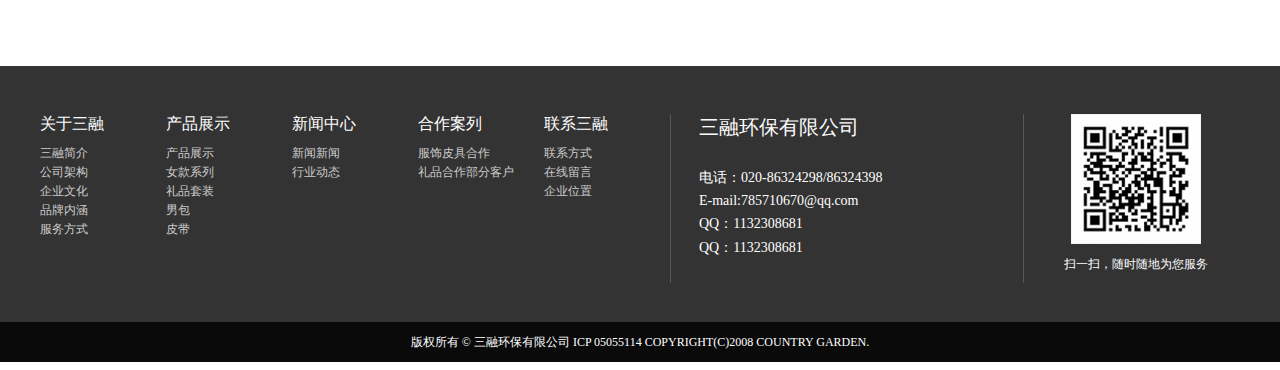
<file: product_detail.html>
<!DOCTYPE html>
<html>
	<head>
		<meta charset="UTF-8">
		<title>产品详情</title>
		<link rel="stylesheet" type="text/css" href="css/common.css"/>
		<link rel="stylesheet" type="text/css" href="css/public.css"/>
		<link rel="stylesheet" type="text/css" href="css/product_detail.css"/>
	</head>
	<body>
		<div class="header">
			<div class="header_top">
				<div class="header_top_main">
				<h2>您好！欢迎来到 三融环保有限公司！</h2>
				<p>拨打热线：<span>0757-83328888</span></p>
				<div class="form">
				<form>
					<input type="text" class="text" placeholder="Search" />
					<input type="submit" value="" class="buttom"/>
				</form>
				</div>
				</div>
			</div>
			<div class="header_bottom">
				<img src="img/index_logo.jpg"/>
				<h1>三融环保有限公司
				<p>SANRONG ENVIRONMENTAL PROTECTION CO.LTD</p>
				</h1>
				<ul>
					<li><a href="index.html">首页 <span>HOME</span> </a></li>
					<li><a href="about.html">走进三融 <span>ABOUT</span> </a></li>
					<li><a href="news.html">新闻咨询 <span>NEWS</span>  </a></li>
					<li><a class="current" href="product.html">产品中心 <span class="current">PRODUCT</span>  </a></li>
					<li><a href="contact.html">联系我们 <span>CONTACT</span> </a></li>
				</ul>
			</div>
		</div>
		<div class="content clearfix">
			<div class="banner">
					<img src="img/about_banner.png" />
			</div>
			<div class="location">
			<ol>
				<li class="position"><img src="img/about_location.png" width="13px" height="19px"/></li>
				<li><a href="index.html">首页</a> <span>  >  </span></li>
				<li><a href="about.html">走进三融 </a><span>  >  </span> </li>
				<li><a class="on" href="about.html">公司介绍</a></li>

			</ol>
			</div>
			<div class="main">
				<div class="main_left">
					<div class="title">
						<h2>产品中心</h2>
						<span></span>
						<h3>Product</h3>
					</div>
					<ul>
						<li><a href="#" class="on">过滤设备</a></li>
						<li><a href="#">深度处理系统</a></li>
						<li><a href="#">精密过滤系统</a></li>
						<li><a href="#">拦污排污类设备</a></li>
						<li><a href="#">排砂除砂类设备</a></li>
						<li><a href="#">曝气充氧类设备</a></li>
						<li class="border"><a href="#">污泥脱水类设备</a></li>
					</ul>
				</div>
				<div class="product_detail_right">
					<div class="product_detail_pic">
						<a href=""><img src="img/product_detail_pic.jpg" /></a>
					</div>
					<div class="detail_content">
						<dl>
							<dt>NZP型转盘过滤机</dt>
							<dd>产品型号：<p>NZP型转盘过滤机</p></dd>
							<dd>适用范围：<p>应用于航空、汽车、船舶、五金、电子等各行业污水处理净化</p></dd>
							<dd>所属分类：<p>环保水处理设备</p></dd>
							<dd>产品特点：<p>设备运行阻力低、运行能耗低；结构简单，维修保养方便；净化效率高，净化效率高达90-99%；使用寿命长，可多次重复使用干式净化，无需水，无二次污染、环保节能 </p></dd>
						</dl>
					</div>
					<ul> 
						<li class="prev"><a href=""></a></li>
					 	<li><a href=""><img src="img/product_detail_pic03.jpg"/></a></li>
						<li><a href=""><img src="img/product_detail_pic03.jpg"/></a></li>
						<li><a href=""><img src="img/product_detail_pic03.jpg"/></a></li>
						<li class="next"><a href=""></a></li>
					</ul>
					<div class="detail_bottom">
					<h5>技术简介</h5>
					<p>NZP型转盘过滤机是采用进口干式漆雾过滤材料对喷漆喷粉时产生的漆雾进行净化，是传统的水帘或水洗漆雾净化产品的更新替代产品，其具有“净化效率高、运行费用低、无二次污染、维修方便”等特点，漆雾净化处理设备产品可广泛应用于家具、航空、汽车、船舶、集装箱、五金、电器、电子等各行业的喷漆废气处理。GGH型干式漆雾过滤器一般安装在排放喷漆废气处理设备的管道上，用于漆雾的净化。经过净化漆雾后的喷漆废气处理可进入后续净化设备。</p>
						<div class="news_right_bottom">
						<h3>上一篇： <a>唐河县城河西城区污水处理工程项目顺利进行</a></h3>
						<h4>下一篇：<a>高效沉淀工艺</a></h4>
					</div>
					
					</div>
				</div>
			</div>
			</div>
		<div class="footer">
			<div class="footer_top">
				<div class="footer_top_main">
					<dl>
						<dt>关于三融</dt>
						<dd><a href="#">三融简介</a></dd>
						<dd><a href="#">公司架构</a></dd>
						<dd><a href="#">企业文化</a></dd>
						<dd><a href="#">品牌内涵</a></dd>
						<dd><a href="#">服务方式</a></dd>
					</dl>
					<dl>
						<dt>产品展示</dt>
						<dd><a href="#">产品展示</a></dd>
						<dd><a href="#">女款系列</a></dd>
						<dd><a href="#">礼品套装</a></dd>
						<dd><a href="#">男包</a></dd>
						<dd><a href="#">皮带</a></dd>
					</dl>
					<dl>
						<dt>新闻中心</dt>
						<dd><a href="#">新闻新闻</a></dd>
						<dd><a href="#">行业动态</a></dd>
						 
					</dl>
					<dl>
						<dt>合作案列</dt>
						<dd><a href="#">服饰皮具合作</a></dd>
						<dd><a href="#">礼品合作部分客户</a></dd>
						
					</dl>
						<dl>
						<dt>联系三融</dt>
						<dd><a href="#">联系方式</a></dd>
						<dd><a href="#">在线留言</a></dd>
						<dd><a href="#">企业位置</a></dd>
						
					</dl>
					<div class="footer_top_center">
						<h3>三融环保有限公司</h3>
						<ol>
							<li>电话：020-86324298/86324398</li>
							<li>E-mail:785710670@qq.com </li>
							<li>QQ：1132308681  </li>
							<li>QQ：1132308681  </li>
						</ol>
					</div>
					<div class="foot_top_right">
						<img src="img/index_QRCode.png" />
						<p>扫一扫，随时随地为您服务</p>
					</div>
				</div>
				
			</div>
			<div class="copyright">
				版权所有 ©  三融环保有限公司  ICP 05055114 COPYRIGHT(C)2008 COUNTRY GARDEN.
			</div>
		</div>
	</body>
</html>
</file>
<file: css/common.css>
body,p,input,form,h1,h2,h3,h4,h5,h6,ul,dl,dt,dd,ol,li,a{margin: 0px;padding: 0px;}
li{list-style-type: none;}
a{text-decoration: none;}

.header .header_bottom ul li .current{background: #00a8a8;color: #FFFFFF;} 
					/*第二种方法:给a命名current,因为a 嵌套span所以 			
					ul li .current{background: background:#00A8A8;
					ul li .current span{color: #FFFFFF;*/

.clearfix:after{
	content: "";
	display: block;
	clear: both;
}
/*头部上部分*/
.header{width:auto;height: 160px;}
.header_top{width:auto;height: 40px;background:#333333;}
.header_top_main{width: 1200px;height: 40px;margin: 0 auto;}

/*头部上面的左边部分*/
.header_top h2{float: left;font-family: "宋体";font-size: 14px;color: #ffffff;line-height: 40px;}

/*头部上面的右边部分*/
.header_top .form{width: 180px;height: 20px;border-radius: 10px;background:#FFFFFF;float: right;line-height: 20px;margin:10px 11px 0px 0px}
.header_top form{width: 164px;height: 20px;padding: 0 8px;}
.header_top .text{width: 137px;   /*高为143px,但由于padding-left:6px;此时宽度已经变宽多6px;所以要在原本宽度减去6px,得到137px*/
					height: 20px;border: 0 none;float: left;
					font-family: "微软雅黑";font-size: 14px;color: #9e9d9d;padding-left:6px;line-height: 20px;}
.header_top .buttom{width: 21px;height: 20px;border: 0 none;float: left;background:#FFFFFF url(../img/index_header_search.png) no-repeat center;cursor: pointer;}

/*头部上面的最右边部分*/
.header_top p{float: right;font-family: "宋体";font-size: 14px;color: #ffffff;line-height: 40px;}
.header_top span{color: #00f6f6;}

/*头部下部分*/
.header_bottom{width:1200px;height: 120px;margin: 0 auto;}
/*头下左*/
.header_bottom img{width: 89px;height: 118px;line-height: 120px;float: left;text-indent: -19.5px;}
.header_bottom h1{float: left;font-family: "微软雅黑";font-size: 37px;color: #00a8a8;font-weight: normal;
					padding:27.5px 0px;}		/*可令a标签里嵌套的span一起垂直居中*/
.header_bottom p{font-family: "Arial";font-size: 12px;color: #00A8A8;}
/*头下右*/
.header_bottom ul {float: right;width: auto;height: 120px;}
.header_bottom ul li{float: left;width: 144px;height: 120px;text-align: center;}
.header_bottom ul li a:hover{background: #00a8a8;color: #FFFFFF;}
.header_bottom ul li a:hover span{color: #FFFFFF;}
.header_bottom ul li span{color: #999999;display: block;font-family: "Arial";font-size: 12px;color: #999999;}
.header_bottom ul li a{display:block;width:144px;height:auto; 
					padding:40px 0px;			/*可令a标签里嵌套的span一起垂直居中*/
					font-family: "微软雅黑";font-size: 18px;color: #333333;}

/*尾部*/
.footer{width: auto;height: 296px;}
.footer_top{width: auto;height: 256px;background: #333333;}
.footer_top_main{width: 1200px;height: 256px;margin: 0 auto;padding-top: 48px;}
/*尾部左边*/
.footer_top_main dl{width: 126px;height: auto;float: left;}
.footer_top_main dt{width: auto;height: auto;padding-bottom: 8px;font-family: "微软雅黑";font-size: 16px;color: #FFFFFF;}
.footer_top_main dd a{width: auto;height: auto;padding-bottom: 6px;font-family: "宋体";font-size: 12px;color: #cccccc;}
/*尾部中间部分*/
.footer_top_center{width: 324px;height: 169px;border-left:1px solid #575757 ;border-right:1px solid #575757 ;float: left;padding-left: 28px;}
.footer_top_center h3{font-family: "微软雅黑";font-size: 20px;color: #fcfcfc;font-weight: normal;}
.footer_top_center ol{margin-top: 28px;}
.footer_top_center ol li{font-family: "微软雅黑";font-size: 14px;color: #FFFFFF;margin-bottom: 6px;}

/*尾部右边*/
.foot_top_right{float: right;text-align: center;margin-right: 32px;}
.foot_top_right img{width: 130px;height: 130px;}
.foot_top_right p{font-family: "宋体";font-size: 12px;color: #FFFFFF;margin-top: 8px;} 


.copyright{width: auto;height: 40px;background: #0a0a0a;text-align: center;line-height: 40px;font-family: "宋体";font-size: 12px;color: #FFFFFF;}
</file>
<file: css/index.css>
.banner{width: auto;height: 600px;position: relative;}  		/*相对定位:*/ /*作为参照物*/
.content{width: auto;height: auto;}
/*banner的定位*/
.banner ul li a img{width: 1920px;height: 600px;}
.banner ul{width: 1920px;height: 600px;position: absolute;left: 50%;margin-left: -960px;}   /* 绝对定位:*/	
/*三个圆点*/
.banner ol{width: 150px;height: 18px;position: absolute;left: 50%;margin-left: -75px;bottom: 30px;}     /*圆点总体宽度*/
.banner ol li{width: 18px ;height:18px;margin: 0px 16px;background:#FFFFFF;float: left;border-radius: 9px;cursor:pointer;}  /*圆点个体宽度*/
.banner ol li:hover{background: #00A8A8;}

.banner ol .on{background: #00A8A8;}   

.banner .prev{display:block;width: 40px;height:40px;background:url(../img/index_prev.png);position: absolute;left:50px;top: 280px;}
.banner .prev:hover{display:block;width: 40px;height:40px;background:url(../img/index_prev_hover.png);position: absolute;left:50px;top: 280px;}

.banner .next{display:block;width: 40px;height:40px;background:url(../img/index_next.png);position: absolute;right: 50px;top:280px;}
.banner .next:hover{display:block;width: 40px;height:40px;background:url(../img/index_next_hover.png);position: absolute;right: 50px;top:280px;}


/*中间部分的三个标题部分*/
.title{width: 1200px;height:auto;margin: 0 auto;margin-bottom: 46px;}
.title h4{text-align: center;font-family: "微软雅黑";font-size: 34px;color: #333333;font-weight: normal;}
.title h4 span{font-family: "Arial";font-size: 24px;color: #999999;font-style: italic;padding-left: 8px;}
.title_bottom{clear: both;margin: 0px auto;padding-left: 462.5px;}
.title_bottom span{background: url(../img/index_dash_03.jpg) repeat-x center center;display: block;width: 130px;height: 15px;float: left;}
.title_bottom img{float: left;margin: 0px 11px;width: 15px;height: 15px;}

/*about的部分*/
.about{width: auto;height: auto;background: #f8f8f8;padding-top: 42px;}
.about .main{width: 1200px;height: 430px;margin: 0px auto;}
.about_main_top{width: 1200px;height: 300px;}
.about_main_pic{width: 487px;height: 287px;border: 13px solid #FFFFFF;float: left;margin-right: 36px;}
.about .main p{font-family: "微软雅黑";font-size: 16px;color: #666666;line-height: 30px;text-indent: 2em;padding-bottom: 16px;float:right;width: 640px;}

.about .main a{display:block;width: 120px;height: 30px;background:#00a8a8 ;margin:54px 540px 48px 540px;text-align: center;line-height:30px;color: #FFFFFF;font-family: "微软雅黑";font-size: 16px;}

/*news 部分*/
.news{width:auto;height:auto;padding-top: 42px;}
.news .main{width: 1200px;height: auto;margin:0px auto;overflow: hidden;}
.news .main ul{width: 1245px;height: 414px;}
.news .main ul li{float: left;margin-right: 45px;position: relative;}
.date{width: 120px;height: 30px;display: block;color:#FFFFFF;background: #666666;text-align: center;line-height: 30px;position: absolute;top: 0px;left: 0px;}

.news .main ul li:hover .date{background: #00A8A8;color: #FFFFFF;}
.news .main ul li:hover h6 a{color: #00A8A8;}
.news .main ul li:hover p a{color: #666666;}
.news .main ul li h6{margin: 8px 0px 6px 0px;}
.news .main ul li h6 a{font-family: "微软雅黑";font-size: 24px;color: #333333;}
.news .main ul li p{width: 370px;height: auto;text-indent: 2em;line-height: 30px;}
.news .main ul li p a{font-family: "微软雅黑";font-size: 16px;color: #666666;}

.news .main .more{display:block;width: 120px;height: 30px;background:#00a8a8;margin:54px 540px 48px 540px;text-align: center;line-height:30px;color: #FFFFFF;font-family: "微软雅黑";font-size: 16px;clear: both;}

/*product 部分*/
.product{width: auto;height: 370;background: #f8f8f8;padding-top: 42px;position: relative;}
.product .main{width: 1200px;height: auto;margin: 0px auto;margin-bottom: 92px;overflow: hidden;}
.product .main ol{width: 1230px;height: 370px;}
.product .main ol li{width:270px;height: 370px;border: 5px solid #dadada;float: left;margin-right: 27px;}
.product .main ol li p{width: 270px;height: 55px;background: #d7d7d7;text-align: center;line-height: 55px;font-family: "微软雅黑";font-size: 20px;color: #333333;}
.product .main ol li p a{display:block;width: 270px;height: 55px;background: #d7d7d7;text-align: center;line-height: 55px;font-family: "微软雅黑";font-size: 20px;color: #333333;}

.product .main ol li:hover{border: 5px solid #00a8a8;}
.product .main ol li:hover a{background: #00a8a8;}

.product .main .prev{width:40px;height: 40px ;display:block;background: url(../img/index_prev.png);position:absolute;top:290px;left:100px;}
.product .main .next{width:40px;height: 40px ;display:block;background: url(../img/index_next.png);position:absolute;top:290px;right:100px;}

.product .main .prev:hover{background:url(../img/index_prev_hover.png);}
.product .main .next:hover{background:url(../img/index_next_hover.png);}
</file>
<file: css/public.css>
.content{width: auto;height: auto;}
.banner{width: auto;height: 400px;position: relative;}
.banner img{width:1920px;height:400px;position: absolute;left: 50%;margin-left: -960px;}

.content .main{width: 1200px;height: auto;padding-top:30px;margin:0px auto;}
.main .title{width: 200px;height: 120px;background: #00a8a8;}
.main .main_left{float: left;}
.main_left .title span{display: block;width: 142px;height: 2px;background: #FFFFFF;margin:4px auto;font-family: "Arial";font-size: 24px;}
.main_left .title h2{text-align: center;padding-top: 34px;color: #fffefe;font-family: "微软雅黑";font-size: 28px;}
.main_left .title h3{text-align: center;color: #FFFFFF;}
.main_left ul{width: 196px;height: auto;border: 2px solid #00A8A8;}
.main_left ul li{width: 142px;height: 62px;border-bottom: 2px solid #00A8A8;margin: 0px 27px;text-align: center;}
.main_left ul li a{text-align: center;line-height: 62px;font-family: "微软雅黑";font-size: 20px;color: #333333;}
.main_left ul li a:hover{color:#00A8A8 ;}

.main .main_left ul .border{border: 0 none;}

.content .location .position{margin-right: 6px;}

.content .location{width: 1200px;margin: 0 auto;border-bottom: 1px solid #b1b1b1;height: 50px;}
.location ol{width: auto;height: 50px;float: right;}
.location ol li{float: left;text-align: center;line-height: 50px;}
.location ol li a{font-family: "宋体";font-size: 14px;color: #666666;}
.location ol li a:hover{color: #00a8a8;}
.location ol li .on{color: #00a8a8;}
.location ol li span{margin: 0px 4px;text-align: center;line-height: 50px;font-family: "宋体";font-size: 14px;color: #666666;}

.main .main_left ul li .on{color: #00a8a8;}
</file>
<file: css/about.css>
.about_main_right{width: 950px;height:auto;float: right;
	margin-bottom: 23px;}		/*图片与文字不对齐,相差7px,故30-7-23px;则图片用padding-top:7px;*/

.main .about_main_right img{width:513px;height:300px;float: left;margin: 0px 20px 5px 0px;
		padding-top: 7px;}  /*则图片用padding-top:7px;*/
.about_main_right p{text-indent: 2em;line-height: 30px;margin-bottom: 20px;font-family: "微软雅黑";font-size: 16px;color: #333333;}
</file>
<file: css/contact.css>
.contact_top_left{float: left;margin-bottom: 60px;}
.contact_top_left h2{width: 320px;height: 80px;text-align: center;line-height: 80px;font-family: "微软雅黑";font-size: 24px;color: #FFFFFF;background: #00A8A8;}
.contact_top_left ul{width: 320px;height: auto;background: #eeeeee;padding-bottom: 60px;}
.contact_top_left ul li{padding:24px 0px 0px 18px;font-family: "微软雅黑";font-size: 16px;color: #666666;}

.map{width:1198px;height: 350px;border: 1px solid #666666;margin: 160px 0px 85px 0px;clear: both;}
/*.contact_top form{width: 826px;height: 370px;float: right;}
.contact_top form input{display: block;float: left;}
.contact_top form area{float: right;}*/
.contact_top_right{width: 826px;height: 392px;float: right;}
.form1 input{width: 248px;height: 48px;border: 1px solid #dadada;padding: 0px 15px;font-family: "微软雅黑";font-size: 18px;color: #CCCCCC;}
.phone{margin: 30px 0px;}
.form1{width:280px;height: 292px;float: left;}
.form2{width:512px;height: 210px;float: right;border: 1px solid #dadada;}
.contact_top_right .form2 textarea{width: 497px;height: 192px;padding: 16px 0px 0px 15px;font-family: "微软雅黑";font-size: 18px;color: #CCCCCC;float: right;border: 0 none;}
.contact_top_right a{display: block;width: 300px;height: 50px;background: #00A8A8;text-align: center;line-height: 50px;color: #FFFFFF;margin: 342px 263px 0px 263px;}
.form1 .mailbox{margin-bottom: 30px;}
.form1 .code{width:158px;height: 48px;}
</file>
<file: css/news.css>
.news_main_right{width: 950px;height:auto;float: right;margin-bottom: 30px;}

.news_main_right ul li a img{width: 300px;height: 150px;float: left;}
.news_main_right ul li{width:950px;height:150px;margin-bottom: 20px;}
.news_main_right ul li:hover h3 a{color: #00A8A8;}
.news_title{width: 634px;height: 150px;float: right;}
.news_title h3 a{font-family: "微软雅黑";font-size: 22px;color: #333333;font-weight: normal;}
.news_title p{font-family: "微软雅黑";font-size: 16px;color: #666666;text-indent: 2em;}
.news_main_right .news_title span{display:block;margin:14px 0px 10px 0px;font-family: "Arial";font-size: 14px;color: #999999;}
</file>
<file: css/news_detail.css>
.news_detail_right{width: 950px;height:auto;float: right;margin-bottom: 30px;text-align: center;}
.news_detail_right h3{font-family: "微软雅黑";font-size: 36px;color: #333333;;}
.news_detail_right span{font-family: "宋体";font-size: 14px;color: #666666;display: block;margin: 14px 0px 40px 0px;}
.news_detail_right img{width: 800px;height: 400px;margin-bottom: 28px;}
.news_detail_right p{font-family: "微软雅黑";font-size: 16px;color: #666666;text-indent: 2em;text-align: left;line-height: 30px;margin-bottom: 20px;}

.news_right_bottom{width: 950px;height: 40px;background: #f1f1f1;margin: 42px 0px 104px 0px;}
.news_right_bottom h3{font-family: "微软雅黑";font-size: 16px;color: #666666;float: left;line-height: 40px;}
.news_right_bottom h4{font-family: "微软雅黑";font-size: 16px;color: #666666;float: right;line-height: 40px;}
.news_right_bottom h3 a{font-family: "微软雅黑";font-size: 16px;color: #666666;}
.news_right_bottom  a:hover{color: #00A8A8;}
</file>
<file: css/product.css>
.product_main_right{width: 950px;height:auto;float: right;margin-bottom: 30px;}
.product_main_right ul{width: 1000px ;height:300px;margin-bottom: 50px;}
.product_main_right ul li{width: 288px;height: 288px;border: 1px solid #bababa;float: left;margin-right: 40px;margin-bottom: 40px;position: relative;overflow: hidden;}
.product_main_right ul li p{width: 288px;height: 50px;background: rgba(0,0,0,0.6);position: absolute;top: 239px;left: 1px;}
.product_main_right ul li p a{display:block;text-align: center;line-height: 50px;font-family: "微软雅黑";font-size: 20px;color: #FFFFFF;}
.product_main_right ul li:hover{border: 1px solid #00A8A8;}
.product_main_right ul li:hover p{background: rgba(0,168,168,0.6)}


.page{width: 950px;height: 30px;margin-bottom: 50px;clear: both;}       /* margin-top无法设置*/
.page ol{width:auto;height:30px;text-align: center;}
.page ol li{width: 50px;height: 30px;background: #F8F8F8;margin: 0 10px;line-height: 30px;display: inline-block;}
.page ol li a{display:block;font-family: "微软雅黑";font-size: 16px;color: #666666;}
.page ol a:hover{background: #00A8A8;color: #FFFFFF;}

.page ol .prev{width: 80px;height: 30px;}
.page ol .prev:hover{background: #00A8A8;}
.page ol .next{width: 80px;height: 30px;}
.page ol .next:hover{background: #00A8A8;}

.page ol .on{background: #00A8A8;}
.page ol .on a{color:#FFFFFF}
</file>
<file: css/product_detail.css>
.product_detail_right{width: 950px;height:auto;float: right;}
.product_detail_pic{width: 476px;height: 476px;border: 2px solid #e0e0e0;margin-bottom: 13px;float: left;}

.product_detail_right ul{width: 500px;height: 120px;text-align: center;overflow: hidden;}
.product_detail_right ul li{width: 116px;height: 116px;border: 2px solid #e0e0e0;float: left;margin-right: 16px;}
.product_detail_right ul li:hover{border: 2px solid #00A8A8;}
.product_detail_right ul .prev{width: 26px;height: 116px;background: url(../img/prodetail_prev.png) no-repeat center center;}
.product_detail_right ul .prev:hover{background: url(../img/prodetail_prev_hover.png) no-repeat center center;border: 2px solid #e0e0e0;}
.product_detail_right ul .next{width: 26px;height: 116px;background: url(../img/prodetail_next.png) no-repeat center center;}
.product_detail_right ul .next:hover{background: url(../img/prodetail_next_hover.png) no-repeat center center;border: 2px solid #e0e0e0;}


.detail_content{width: 442px;height: auto;float: right;}
.detail_content dt{font-family: "微软雅黑";font-size: 30px;color: #333333;margin-bottom: 44px;}
.detail_content dd{font-family: "微软雅黑";font-size: 18px;color: #333333;margin-bottom: 36px;}
.detail_content p{font-family: "微软雅黑";font-size: 16px;color: #666666;padding-top: 6px;}

.detail_bottom h5{font-family: "微软雅黑";font-size: 24px;color: #FFFFFF;width: 200px;height: 50px;background: #00A8A8;text-align: center;line-height: 50px;margin: 40px 0px 16px 0px;}
.detail_bottom p{font-family: "微软雅黑";font-size: 16px;color: #666666;line-height: 30px;text-indent: 2em;}

.news_right_bottom{width: 950px;height: 40px;background: #f1f1f1;margin: 42px 0px 104px 0px;}
.news_right_bottom h3{font-family: "微软雅黑";font-size: 16px;color: #666666;float: left;line-height: 40px;}
.news_right_bottom h4{font-family: "微软雅黑";font-size: 16px;color: #666666;float: right;line-height: 40px;}
.news_right_bottom h3 a{font-family: "微软雅黑";font-size: 16px;color: #666666;}
.news_right_bottom  a:hover{color: #00A8A8;}
</file>
